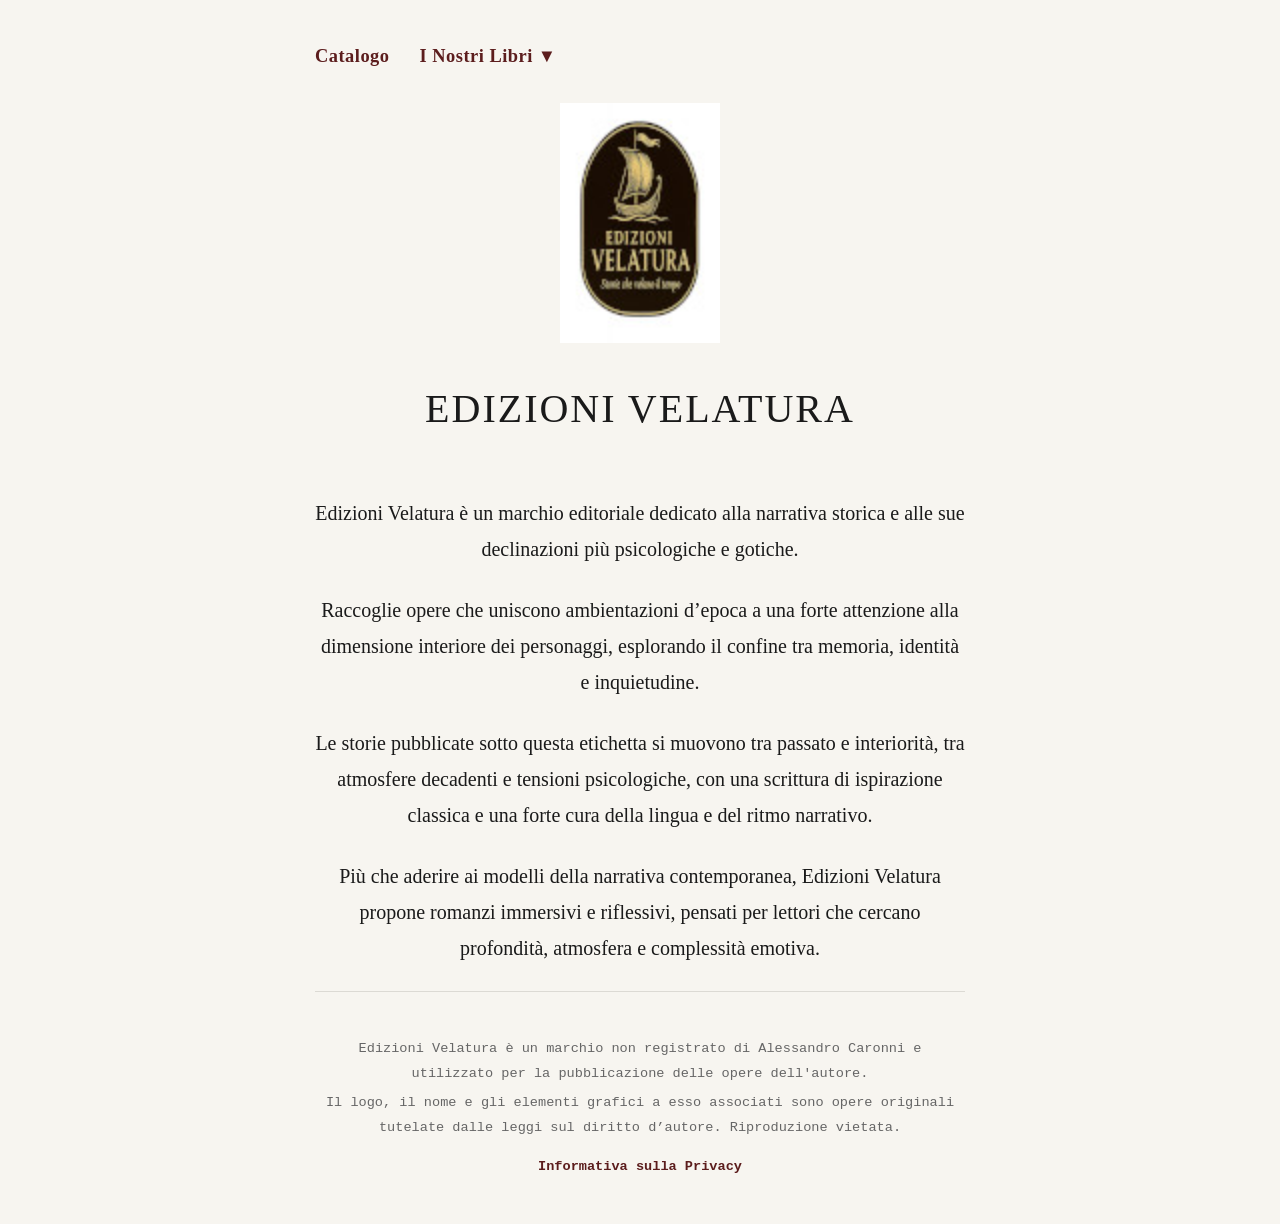
<file: index.html>
<!DOCTYPE html>
<html lang="it">
<head>
    <meta charset="UTF-8">
    <meta name="viewport" content="width=device-width, initial-scale=1.0">
    <title>Edizioni Velatura - Archivio Letterario</title>
    <!-- Questa riga collega il file HTML al file CSS separato -->
    <link rel="stylesheet" href="index.css">
</head>
<body>

    <div class="contenitore">

        <!-- Il tuo Logo/Sigillo -->
<!-- MENU DI NAVIGAZIONE IN ALTO REALE -->
        <nav class="menu-navigazione" style="display: flex; flex-direction: row; justify-content: flex-start; align-items: center; gap: 30px; margin-bottom: 30px; font-family: 'Garamond', serif; width: 100%;">
            
            <a href="catalogo/catalogo.html" style="text-decoration: none; color: #5c1d1d; font-weight: bold; font-size: 1.15em; letter-spacing: 0.5px; white-space: nowrap; display: inline-block;">Catalogo</a>
            
            <div class="menu-tendina" style="position: relative; display: inline-block; padding-bottom: 15px; margin-bottom: -15px;">
                <span class="pulsante-tendina" style="color: #5c1d1d; font-weight: bold; font-size: 1.15em; letter-spacing: 0.5px; white-space: nowrap; cursor: pointer; display: inline-block;">I Nostri Libri ▼</span>
                <div class="contenuto-tendina" style="top: 100%; margin-top: -5px;">
                    <a href="rosasilvia/rosasilvia.html">Rosasilvia</a>
                </div>
                <div class="contenuto-tendina">
                    <a href="ultimalettera/ultimalettera.html">L'ultima lettera</a>
                    <a href="scrisseilsilenzio/scrisseilsilenzio.html">L'uomo che scrisse il silenzio</a>
                    <a href="silenziodellaluce/silenziodellaluce.html">Nel silenzio della luce</a>
                    <a href="barbieredimilano/barbieredimilano.html">Il barbiere di Milano</a>
                    <a href="burgaria/burgaria.html">Burgaria</a>
                    <a href="rosasilvia/rosasilvia.html">Rosasilvia</a>
                    <a href="viaggiodellalcione/viaggiodellalcione.html">Il viaggio dell'Alcione</a>
                </div>
            </div>

        </nav>
        <img src="Logo grafico.jpg" alt="Logo Edizioni Velatura" class="logo-sito">
        
        <h1>Edizioni Velatura</h1>

        <main class="manifesto">
            <p>Edizioni Velatura è un marchio editoriale dedicato alla narrativa storica e alle sue declinazioni più psicologiche e gotiche.</p>
            
            <p>Raccoglie opere che uniscono ambientazioni d’epoca a una forte attenzione alla dimensione interiore dei personaggi, esplorando il confine tra memoria, identità e inquietudine.</p>
            
            <p>Le storie pubblicate sotto questa etichetta si muovono tra passato e interiorità, tra atmosfere decadenti e tensioni psicologiche, con una scrittura di ispirazione classica e una forte cura della lingua e del ritmo narrativo.</p>
            
            <p>Più che aderire ai modelli della narrativa contemporanea, Edizioni Velatura propone romanzi immersivi e riflessivi, pensati per lettori che cercano profondità, atmosfera e complessità emotiva.</p>
        </main>

        <footer>
            <p>Edizioni Velatura è un marchio non registrato di Alessandro Caronni e utilizzato per la pubblicazione delle opere dell'autore.</p>
            <p>Il logo, il nome e gli elementi grafici a esso associati sono opere originali tutelate dalle leggi sul diritto d’autore. Riproduzione vietata.</p>
            <p class="riga-privacy">
                <a href="privacy.html">Informativa sulla Privacy</a>
            </p>
        </footer>

    </div>

</body>
</html>
</file>
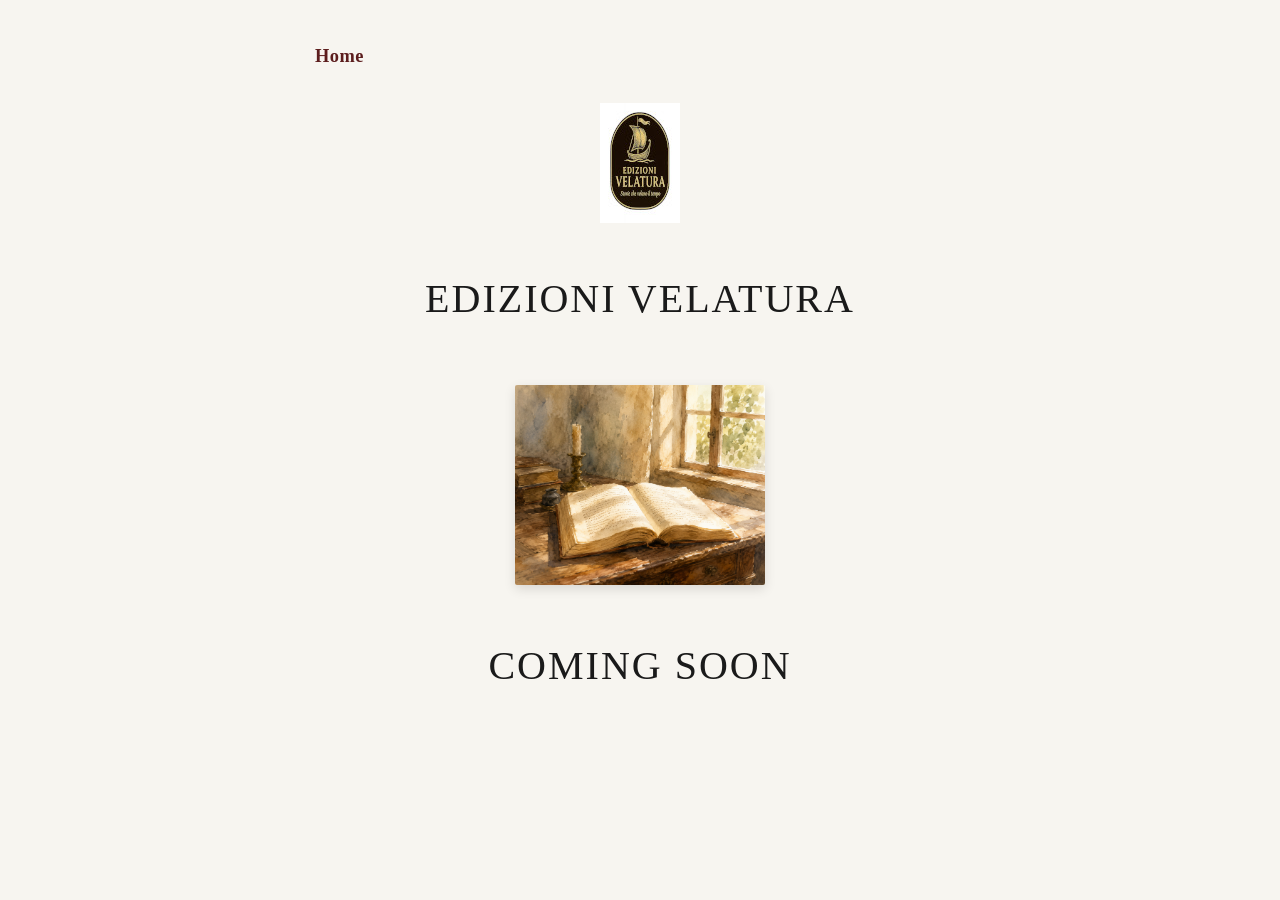
<file: comingsoon.html>
<!DOCTYPE html>
<html lang="it">
<head>
    <meta charset="UTF-8">
    <meta name="viewport" content="width=device-width, initial-scale=1.0">
    <title>Lavori in corso - Edizioni Velatura</title>
    <!-- Corretto: esce da catalogo e trova direttamente index.css -->
    <link rel="stylesheet" href="index.css">
</head>
<body>

    <div class="contenitore">

        <nav class="menu-navigazione" style="display: flex; flex-direction: row; justify-content: flex-start; align-items: center; gap: 30px; margin-bottom: 30px; font-family: 'Garamond', serif; width: 100%;">

            <!-- MENU DI NAVIGAZIONE -->
           <a href="index.html" style="text-decoration: none; color: #5c1d1d; font-weight: bold; font-size: 1.15em; letter-spacing: 0.5px; white-space: nowrap; display: inline-block;">Home</a>
        </nav>

        <!-- Corretto: esce da catalogo e trova direttamente il logo grafico -->
        <img src="Logo grafico.jpg" alt="Logo Edizioni Velatura" class="logo-sito-interno">
        <h1 class="titolo-interno">Edizioni Velatura</h1>


    <!-- CONTENUTO CENTRALE DELLA PAGINA -->
    <main class="sezione-coming-soon">
        <!-- Fotografia reale del libro aperto -->
        <img src="./catalogo/libroaperto1.png" alt="Libro Aperto" class="foto-libro-aperto">

        <!-- Riga con il Titolo del libro (si riempie da solo tramite l'URL) -->
        <div id="dynamic-title" class="titolo-libro-attesa"></div>

        <!-- Scritta più grande sotto -->
        <h2 class="testo-coming-soon">Coming Soon</h2>
    </main>

    <!-- SCRIPT PER L'AUTOMAZIONE DEL TITOLO -->
    <script>
        const urlParams = new URLSearchParams(window.location.search);
        const titoloLibro = urlParams.get('titolo');

        if (titoloLibro) {
            document.getElementById('dynamic-title').innerText = decodeURIComponent(titoloLibro);
        }
    </script>
</div>
</body>
</html>
</file>
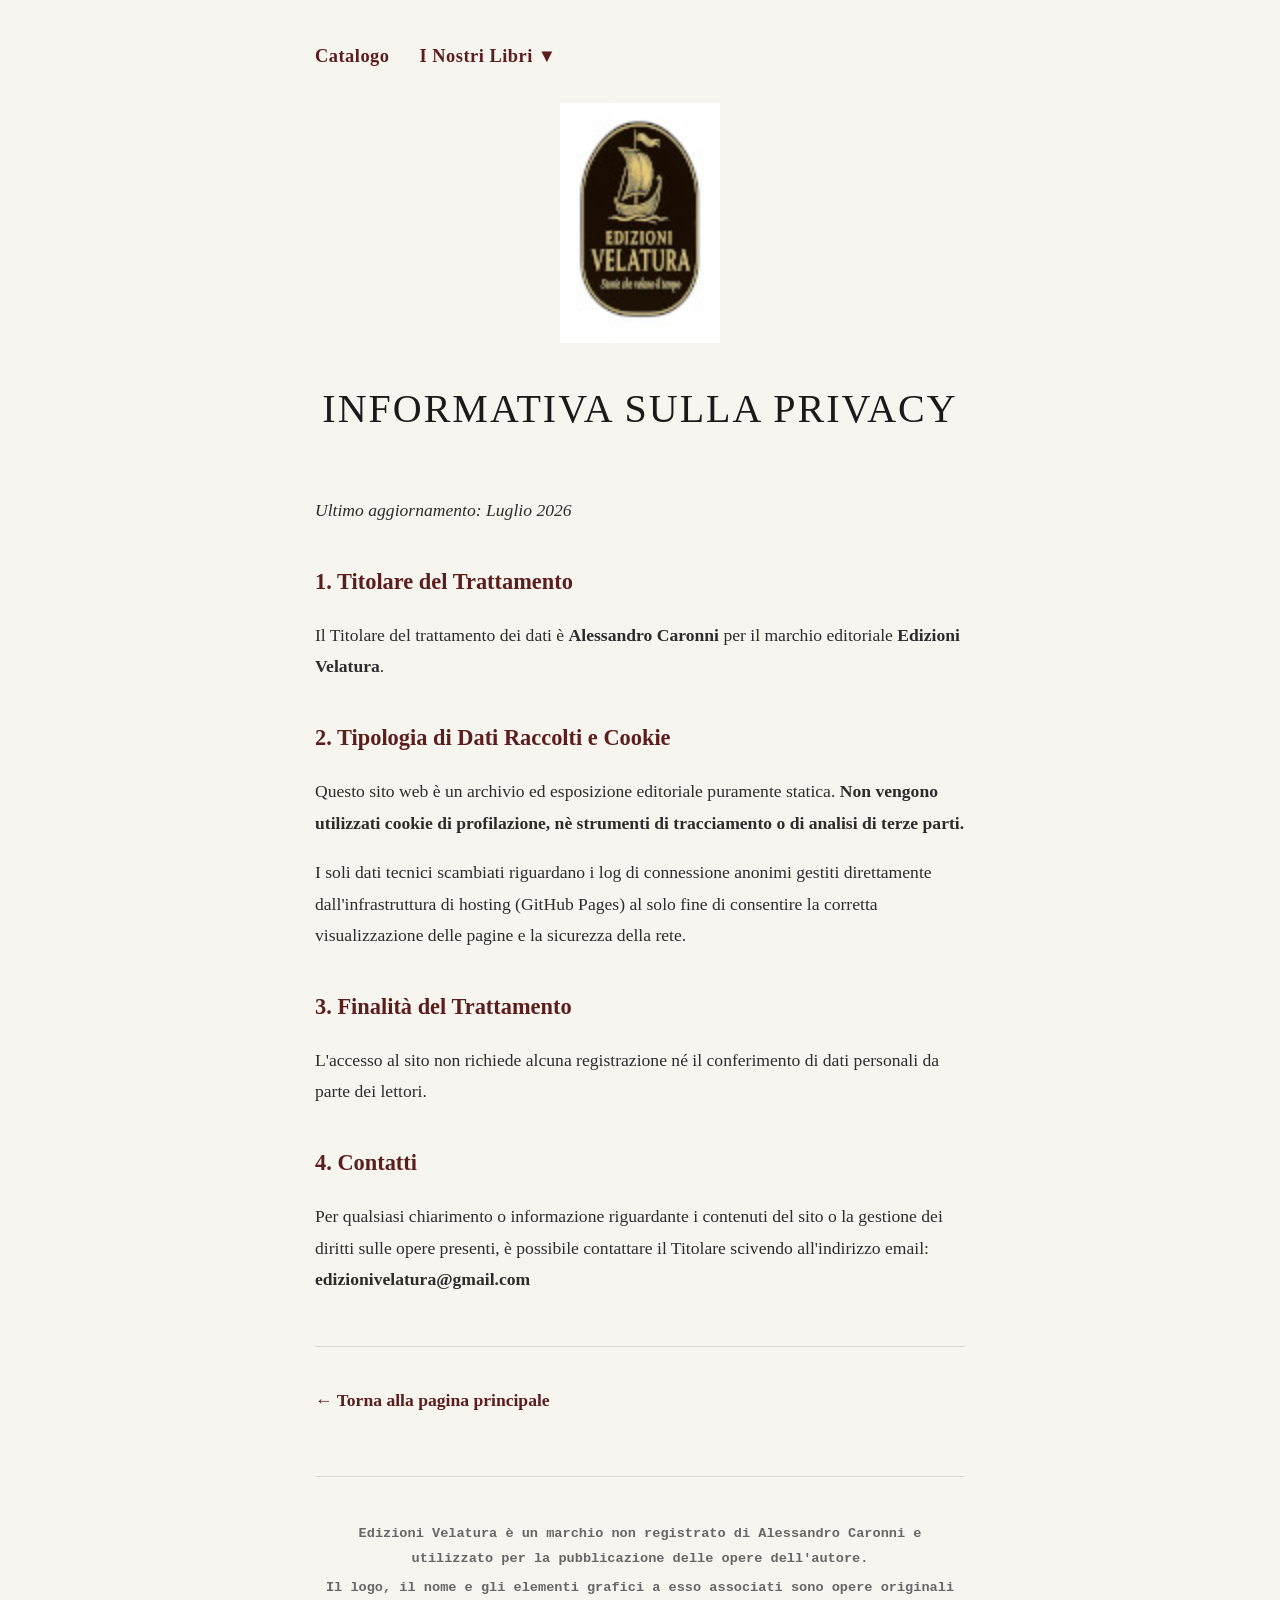
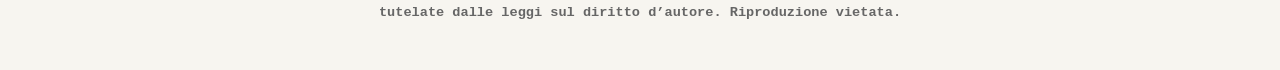
<file: privacy.html>
<!DOCTYPE html>
<html lang="it">
<head>
    <meta charset="UTF-8">
    <meta name="viewport" content="width=device-width, initial-scale=1.0">
    <title>Informativa sulla Privacy - Edizioni Velatura</title>
    <link rel="stylesheet" href="index.css">
</head>
<body>

    <div class="contenitore">

        <!-- MENU DI NAVIGAZIONE -->
        <nav class="menu-navigazione" style="display: flex; flex-direction: row; justify-content: flex-start; align-items: center; gap: 30px; margin-bottom: 30px; font-family: 'Garamond', serif; width: 100%;">
            
            <a href="catalogo/catalogo.html" style="text-decoration: none; color: #5c1d1d; font-weight: bold; font-size: 1.15em; letter-spacing: 0.5px; white-space: nowrap; display: inline-block;">Catalogo</a>
            
            <div class="menu-tendina" style="position: relative; display: inline-block; padding-bottom: 15px; margin-bottom: -15px;">
                <span class="pulsante-tendina" style="color: #5c1d1d; font-weight: bold; font-size: 1.15em; letter-spacing: 0.5px; white-space: nowrap; cursor: pointer; display: inline-block;">I Nostri Libri ▼</span>
                <div class="contenuto-tendina" style="top: 100%; margin-top: -5px;">
                    <a href="rosasilvia/rosasilvia.html">Rosasilvia</a>
                </div>
                <div class="contenuto-tendina">
                    <a href="ultimalettera/ultimalettera.html">L'ultima lettera</a>
                    <a href="scrisseilsilenzio/scrisseilsilenzio.html">L'uomo che scrisse il silenzio</a>
                    <a href="silenziodellaluce/silenziodellaluce.html">Nel silenzio della luce</a>
                    <a href="barbieredimilano/barbieredimilano.html">Il barbiere di Milano</a>
                    <a href="burgaria/burgaria.html">Burgaria</a>
                    <a href="rosasilvia/rosasilvia.html">Rosasilvia</a>
                    <a href="viaggiodellalcione/viaggiodellalcione.html">Il viaggio dell'Alcione</a>
                </div>
            </div>

        </nav>

        <!-- LOGO E TITOLO -->
        <img src="Logo grafico.jpg" alt="Logo Edizioni Velatura" class="logo-sito">
        
        <h1>Informativa sulla Privacy</h1>

        <!-- CONTENUTO PRIVACY POLICY -->
        <main class="contenuto-privacy">
            
            <p><em>Ultimo aggiornamento: Luglio 2026</em></p>

            <h2>1. Titolare del Trattamento</h2>
            <p>Il Titolare del trattamento dei dati è <strong>Alessandro Caronni</strong> per il marchio editoriale <strong>Edizioni Velatura</strong>.</p>

            <h2>2. Tipologia di Dati Raccolti e Cookie</h2>
            <p>Questo sito web è un archivio ed esposizione editoriale puramente statica. <strong>Non vengono utilizzati cookie di profilazione, nè strumenti di tracciamento o di analisi di terze parti.</strong></p>
            <p>I soli dati tecnici scambiati riguardano i log di connessione anonimi gestiti direttamente dall'infrastruttura di hosting (GitHub Pages) al solo fine di consentire la corretta visualizzazione delle pagine e la sicurezza della rete.</p>

            <h2>3. Finalità del Trattamento</h2>
            <p>L'accesso al sito non richiede alcuna registrazione né il conferimento di dati personali da parte dei lettori.</p>

            <h2>4. Contatti</h2>
            <p>Per qualsiasi chiarimento o informazione riguardante i contenuti del sito o la gestione dei diritti sulle opere presenti, è possibile contattare il Titolare scivendo all'indirizzo email: <strong>edizionivelatura@gmail.com</p>

            <div class="torna-home">
                <p><a href="index.html">← Torna alla pagina principale</a></p>
            </div>

        </main>

        <!-- FOOTER -->
        <footer>
            <p>Edizioni Velatura è un marchio non registrato di Alessandro Caronni e utilizzato per la pubblicazione delle opere dell'autore.</p>
            <p>Il logo, il nome e gli elementi grafici a esso associati sono opere originali tutelate dalle leggi sul diritto d’autore. Riproduzione vietata.</p>
        </footer>

    </div>

</body>
</html>
</file>
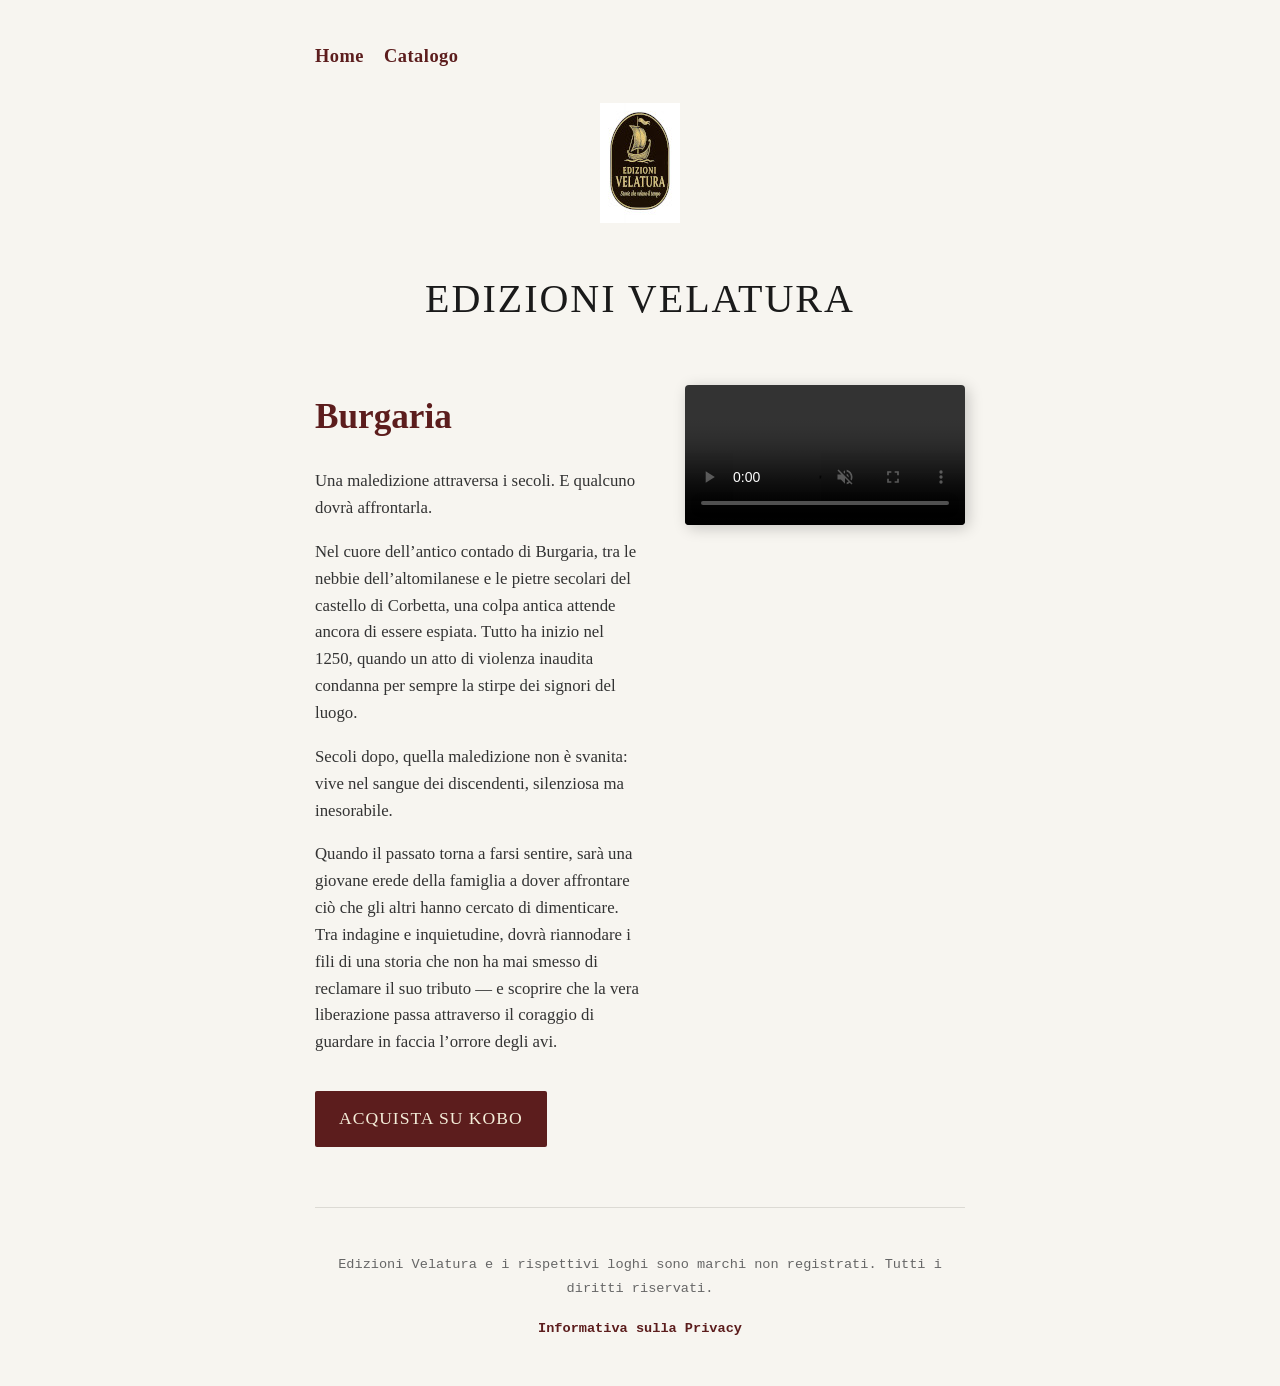
<file: burgaria/burgaria.html>
<!DOCTYPE html>
<html lang="it">
<head>
    <meta charset="UTF-8">
    <meta name="viewport" content="width=device-width, initial-scale=1.0">
    <title>Burgaria - Edizioni Velatura</title>
    <link rel="stylesheet" href="../index.css">
</head>
<body>

    <div class="contenitore">
         <!-- MENU DI NAVIGAZIONE -->
        <nav class="menu-navigazione">
            <a href="../index.html">Home</a>
            <a href="../catalogo/catalogo.html">Catalogo</a>
        </nav>
        
        <!-- Logo e Titolo -->
        <img src="../Logo grafico.jpg" alt="Logo Edizioni Velatura" class="logo-sito-interno">
        <h1 class="titolo-interno">Edizioni Velatura</h1>


        <!-- PAGINA DEL LIBRO (Forzata con stile in linea per evitare bug) -->
        <div class="pagina-singolo-libro" style="display: flex; gap: 40px; margin-top: 40px; margin-bottom: 60px; text-align: left; align-items: flex-start;">
            
            <!-- COLONNA SINISTRA: Trama -->
            <div class="colonna-testo-libro" style="flex: 1;">
                <h2 style="font-family: 'Garamond', serif; font-size: 2.2em; color: #5c1d1d; margin-top: 0; margin-bottom: 20px;">Burgaria</h2>

                <p class="sinossi-lunga" style="font-size: 1.05em; line-height: 1.6; color: #333; margin-bottom: 15px;">Una maledizione attraversa i secoli. E qualcuno dovrà affrontarla.</p>   
                
                <p class="sinossi-lunga" style="font-size: 1.05em; line-height: 1.6; color: #333; margin-bottom: 15px;">Nel cuore dell’antico contado di Burgaria, tra le nebbie dell’altomilanese e le pietre secolari del castello di Corbetta, una colpa antica attende ancora di essere espiata. Tutto ha inizio nel 1250, quando un atto di violenza inaudita condanna per sempre la stirpe dei signori del luogo. </p>         
               
                 <p class="sinossi-lunga" style="font-size: 1.05em; line-height: 1.6; color: #333; margin-bottom: 15px;">Secoli dopo, quella maledizione non è svanita: vive nel sangue dei discendenti, silenziosa ma inesorabile.</p> 
                 
                 <p class="sinossi-lunga" style="font-size: 1.05em; line-height: 1.6; color: #333; margin-bottom: 15px;">Quando il passato torna a farsi sentire, sarà una giovane erede della famiglia a dover affrontare ciò che gli altri hanno cercato di dimenticare. Tra indagine e inquietudine, dovrà riannodare i fili di una storia che non ha mai smesso di reclamare il suo tributo — e scoprire che la vera liberazione passa attraverso il coraggio di guardare in faccia l’orrore degli avi.</p> 

                <a href="https://www.kobo.com/it/it/search?query=Burgaria&fclanguages=it&ssid=9sYN5C_YgGmKpb735AUUy&sid=18f856d7-94e3-4d64-b2a3-97089c4af745
" class="bottone-kobo-pagina" style="display: inline-block; margin-top: 20px; padding: 12px 24px; background-color: #5c1d1d; color: #f4edd9 !important; text-decoration: none; font-family: 'Garamond', serif; font-size: 1.1em; text-transform: uppercase; letter-spacing: 1px; border-radius: 2px;">Acquista su Kobo</a>
            </div>

            <!-- COLONNA DESTRA: Il Video Verticale -->
            <div class="colonna-video" style="flex: 0 0 280px; width: 280px;">
                <video controls autoplay muted loop playsinline style="width: 100%; height: auto; display: block; box-shadow: 3px 3px 15px rgba(0,0,0,0.2); border-radius: 4px;">
                    <source src="burgaria.mp4" type="video/mp4">
                    <!-- Se il video ha problemi di formato, questo testo appare come controllo -->
                    Il tuo browser non supporta questo file video.
                </video>
            </div>

        </div>

        <footer>
            <p>Edizioni Velatura e i rispettivi loghi sono marchi non registrati. Tutti i diritti riservati.</p>
            <p class="riga-privacy">
                <a href="../privacy.html">Informativa sulla Privacy</a>
            </p>
        </footer>

    </div>

</body>
</html>
</file>
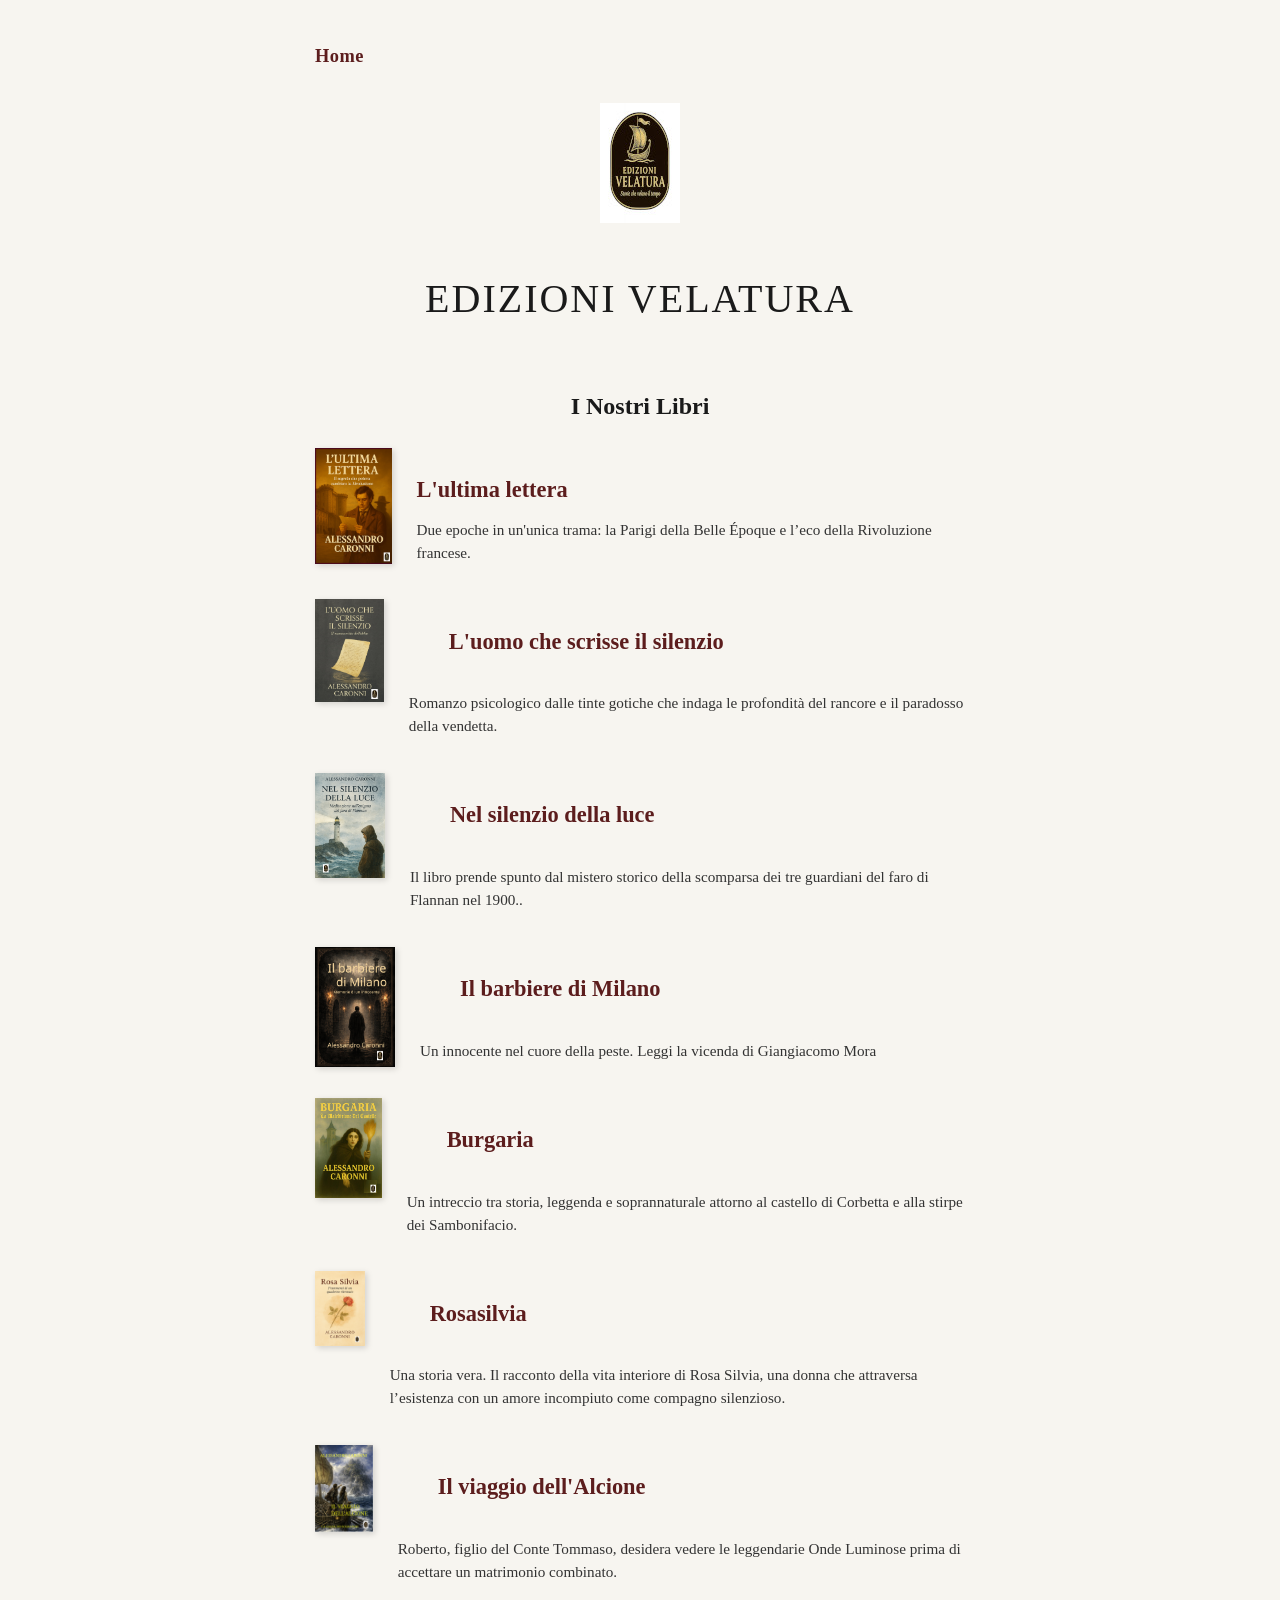
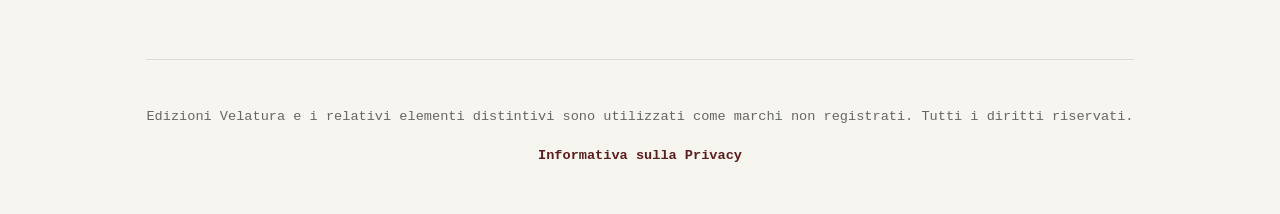
<file: catalogo/catalogo.html>
<!DOCTYPE html>
<html lang="it">
<head>
    <meta charset="UTF-8">
    <meta name="viewport" content="width=device-width, initial-scale=1.0">
    <title>Catalogo - Edizioni Velatura</title>
    <!-- Corretto: esce da catalogo e trova direttamente index.css -->
    <link rel="stylesheet" href="../index.css">
</head>
<body>

    <div class="contenitore">

               <!-- MENU DI NAVIGAZIONE -->
        <nav class="menu-navigazione">
        <!-- Corretto: esce da catalogo e trova index.html -->
            <a href="../index.html">Home</a>
        </nav>

        <!-- Corretto: esce da catalogo e trova direttamente il logo grafico -->
        <img src="../Logo grafico.jpg" alt="Logo Edizioni Velatura" class="logo-sito-interno">
        <h1 class="titolo-interno">Edizioni Velatura</h1>

         <div class="catalogo-struttura">
            <h2>I Nostri Libri</h2>
            
            <!-- GRIGLIA DEI LIBRI -->
            <div class="lista-catalogo">
                <div class="riga-libro">
                    <a href="../ultimalettera/ultimalettera.html" class="link-copertina">
                        <img src="ultimalettera.png" alt="L'ultima lettera" class="copertina-lista">
                    </a>
                   
                    <div class="info-lista-libro">
                        <h3><ul></ul>L'ultima lettera</h3>
                        <p class="estratto-libro">Due epoche in un'unica trama: la Parigi della Belle Époque e l’eco della Rivoluzione francese.</p>
                    </div>
                </div>

                <div class="riga-libro">
                    <a href="../scrisseilsilenzio/scrisseilsilenzio.html" class="link-copertina">
                        <img src="scrisseilsilenzio.png" alt="L'uomo che scrisse il silenzio" class="copertina-lista">
                    </a>
                    
                    <div class="info-lista-libro">
                        <h3><ul>L'uomo che scrisse il silenzio</ul></h3>
                        <p class="estratto-libro">Romanzo psicologico dalle tinte gotiche che indaga le profondità del rancore e il paradosso della vendetta.</p>
                    </div>
                </div>
    
                <div class="riga-libro">
                    <a href="../silenziodellaluce/silenziodellaluce.html" class="link-copertina">
                        <img src="silenziodellaluce.png" alt="Nel silenzio della luce" class="copertina-lista">
                    </a>
                    
                    <div class="info-lista-libro">
                        <h3><ul>Nel silenzio della luce</ul></h3>
                        <p class="estratto-libro">Il libro prende spunto dal mistero storico della scomparsa dei tre guardiani del faro di Flannan nel 1900..</p>
                    </div>
                </div>
 
                <div class="riga-libro">
                    <a href="../barbieredimilano/barbieredimilano.html" class="link-copertina">
                        <img src="barbieredimilano.jpg" alt="Il barbiere di Milano" class="copertina-lista">
                    </a>
                    
                    <div class="info-lista-libro">
                        <h3><ul>Il barbiere di Milano</ul></h3>
                        <p class="estratto-libro">Un innocente nel cuore della peste. Leggi la vicenda di Giangiacomo Mora </p>
                    </div>
                </div>

                <div class="riga-libro">
                    <a href="../burgaria/burgaria.html" class="link-copertina">
                        <img src="burgaria.jpg" alt="Burgaria" class="copertina-lista">
                    </a>
                    
                    <div class="info-lista-libro">
                        <h3><ul>Burgaria</ul></h3>
                        <p class="estratto-libro">Un intreccio tra storia, leggenda e soprannaturale attorno al castello di Corbetta e alla stirpe dei Sambonifacio.</p>
                    </div>
                </div>
     
                <div class="riga-libro">
                                       
                    <a href="../rosasilvia/rosasilvia.html" class="link-copertina">
                        <img src="rosasilvia.png" alt="Rosasilvia" class="copertina-lista">
                    </a>
                    
                    <div class="info-lista-libro">
                        <h3><ul>Rosasilvia</ul></h3>
                        <p class="estratto-libro">Una storia vera. Il racconto della vita interiore di Rosa Silvia, una donna che attraversa l’esistenza con un amore incompiuto come compagno silenzioso.</p>
                    </div>
                </div>
                
                <div class="riga-libro">
                                       
                    <a href="../viaggiodellalcione/viaggiodellalcione.html" class="link-copertina">
                        <img src="viaggiodellalcione.png" alt="Il viaggio dell'Alcione" class="copertina-lista">
                    </a>
                    
                    <div class="info-lista-libro">
                        <h3><ul>Il viaggio dell'Alcione</ul></h3>
                        <p class="estratto-libro">Roberto, figlio del Conte Tommaso, desidera vedere le leggendarie Onde Luminose prima di accettare un matrimonio combinato.</p>
                    </div>
                </div>

            </div>
        </div>
    </div>

        <footer>
            <p>Edizioni Velatura e i relativi elementi distintivi sono utilizzati come marchi non registrati. Tutti i diritti riservati.</p>
            <p class="riga-privacy">
                <a href="../privacy.html">Informativa sulla Privacy</a>
            </p>
        </footer>

    </div>

</body>
</html>
</file>
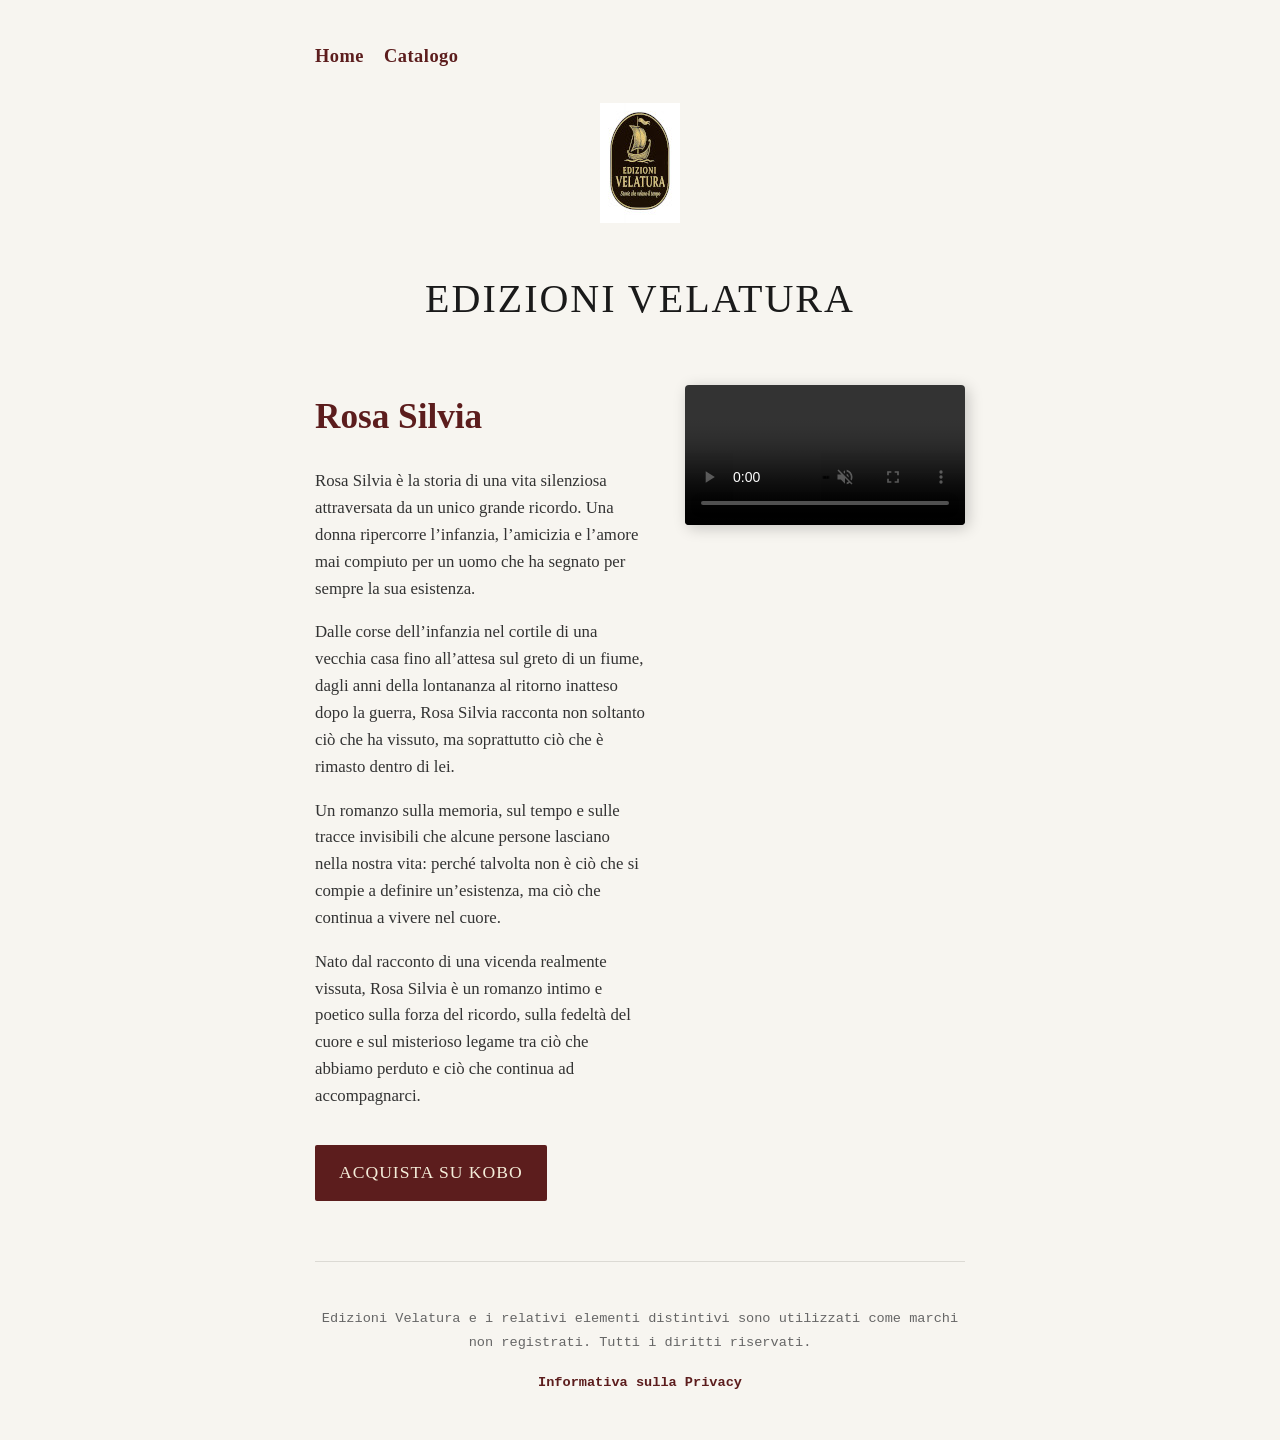
<file: rosasilvia/rosasilvia.html>
<!DOCTYPE html>
<html lang="it">
<head>
    <meta charset="UTF-8">
    <meta name="viewport" content="width=device-width, initial-scale=1.0">
    <title>Rosasilvia - Edizioni Velatura</title>
    <link rel="stylesheet" href="../index.css">
</head>
<body>

    <div class="contenitore">

        <!-- MENU DI NAVIGAZIONE -->
        <nav class="menu-navigazione">
            <a href="../index.html">Home</a>
            <a href="../catalogo/catalogo.html">Catalogo</a>
        </nav>
        
        <!-- Logo e Titolo -->
        <img src="../Logo grafico.jpg" alt="Logo Edizioni Velatura" class="logo-sito-interno">
        <h1 class="titolo-interno">Edizioni Velatura</h1>

        <!-- PAGINA DEL LIBRO (Forzata con stile in linea per evitare bug) -->
        <div class="pagina-singolo-libro" style="display: flex; gap: 40px; margin-top: 40px; margin-bottom: 60px; text-align: left; align-items: flex-start;">
            
            <!-- COLONNA SINISTRA: Trama -->
            <div class="colonna-testo-libro" style="flex: 1;">
                <h2 style="font-family: 'Garamond', serif; font-size: 2.2em; color: #5c1d1d; margin-top: 0; margin-bottom: 20px;">Rosa Silvia</h2>
                
                <p class="sinossi-lunga" style="font-size: 1.05em; line-height: 1.6; color: #333; margin-bottom: 15px;">Rosa Silvia è la storia di una vita silenziosa attraversata da un unico grande ricordo. Una donna ripercorre l’infanzia, l’amicizia e l’amore mai compiuto per un uomo che ha segnato per sempre la sua esistenza.</p>         
                               
                <p class="sinossi-lunga" style="font-size: 1.05em; line-height: 1.6; color: #333; margin-bottom: 15px;">Dalle corse dell’infanzia nel cortile di una vecchia casa fino all’attesa sul greto di un fiume, dagli anni della lontananza al ritorno inatteso dopo la guerra, Rosa Silvia racconta non soltanto ciò che ha vissuto, ma soprattutto ciò che è rimasto dentro di lei.</p>
                
                <p class="sinossi-lunga" style="font-size: 1.05em; line-height: 1.6; color: #333; margin-bottom: 15px;">Un romanzo sulla memoria, sul tempo e sulle tracce invisibili che alcune persone lasciano nella nostra vita: perché talvolta non è ciò che si compie a definire un’esistenza, ma ciò che continua a vivere nel cuore.</p>

                <p class="sinossi-lunga" style="font-size: 1.05em; line-height: 1.6; color: #333; margin-bottom: 15px;">Nato dal racconto di una vicenda realmente vissuta, Rosa Silvia è un romanzo intimo e poetico sulla forza del ricordo, sulla fedeltà del cuore e sul misterioso legame tra ciò che abbiamo perduto e ciò che continua ad accompagnarci.</p>


                <a href="https://www.kobo.com/it/it/search?query=Rosa+Silvia&fclanguages=it&ssid=kyJSNshN3_m5F339QNBET&sid=a826b161-2eab-4662-9e6f-f7612212d055
" class="bottone-kobo-pagina" style="display: inline-block; margin-top: 20px; padding: 12px 24px; background-color: #5c1d1d; color: #f4edd9 !important; text-decoration: none; font-family: 'Garamond', serif; font-size: 1.1em; text-transform: uppercase; letter-spacing: 1px; border-radius: 2px;">Acquista su Kobo</a>
            </div>

            <!-- COLONNA DESTRA: Il Video Verticale -->
            <div class="colonna-video" style="flex: 0 0 280px; width: 280px;">
                <video controls autoplay muted loop playsinline style="width: 100%; height: auto; display: block; box-shadow: 3px 3px 15px rgba(0,0,0,0.2); border-radius: 4px;">
                    <source src="RosaSilvia.mp4" type="video/mp4">
                    <!-- Se il video ha problemi di formato, questo testo appare come controllo -->
                    Il tuo browser non supporta questo file video.
                </video>
            </div>

        </div>

        <footer>
            <p>Edizioni Velatura e i relativi elementi distintivi sono utilizzati come marchi non registrati. Tutti i diritti riservati.</p>
            <p class="riga-privacy">
                <a href="../privacy.html">Informativa sulla Privacy</a>
            </p>
        </footer>

    </div>

</body>
</html>
</file>
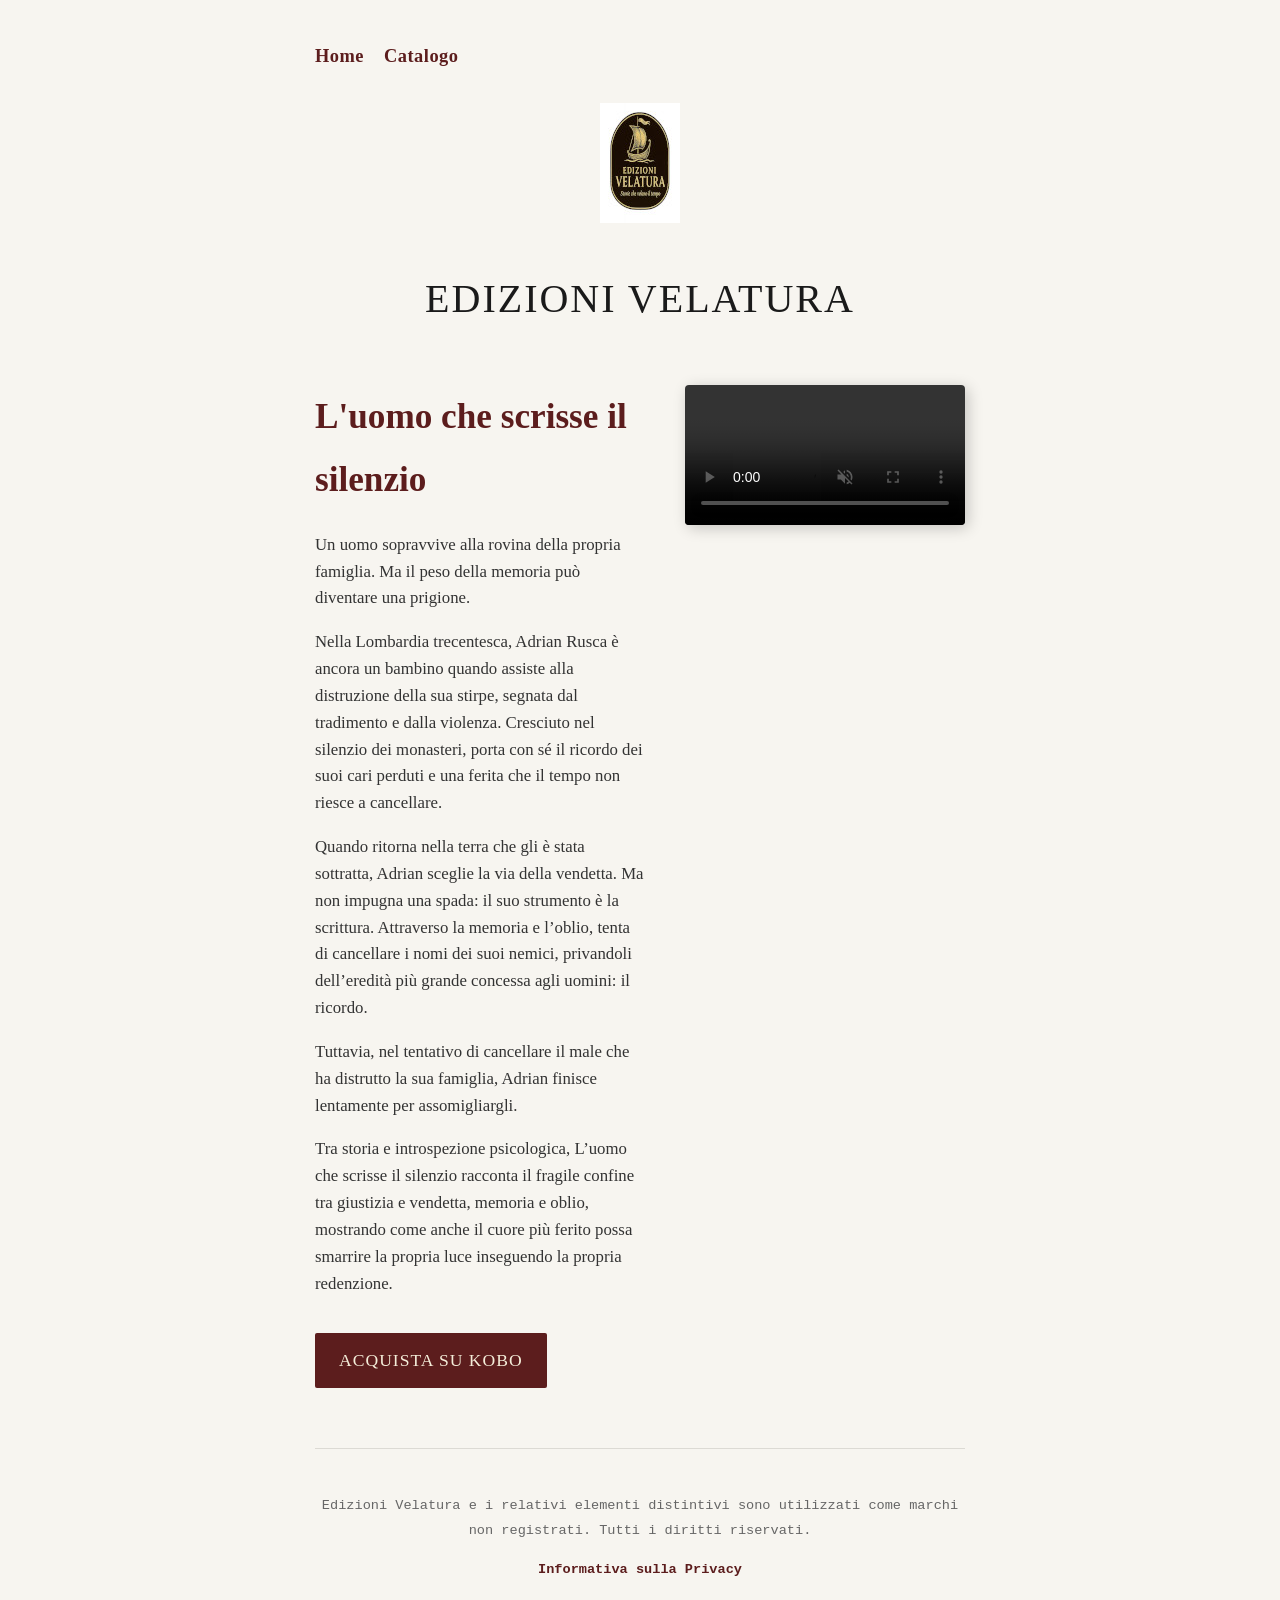
<file: scrisseilsilenzio/scrisseilsilenzio.html>
<!DOCTYPE html>
<html lang="it">
<head>
    <meta charset="UTF-8">
    <meta name="viewport" content="width=device-width, initial-scale=1.0">
    <title>L'uomo che scrisse il silenzio - Edizioni Velatura</title>
    <link rel="stylesheet" href="../index.css">
</head>
<body>

    <div class="contenitore">
         <!-- MENU DI NAVIGAZIONE -->
        <nav class="menu-navigazione">
            <a href="../index.html">Home</a>
            <a href="../catalogo/catalogo.html">Catalogo</a>
        </nav>
        
        <!-- Logo e Titolo -->
        <img src="../Logo grafico.jpg" alt="Logo Edizioni Velatura" class="logo-sito-interno">
        <h1 class="titolo-interno">Edizioni Velatura</h1>


        <!-- PAGINA DEL LIBRO (Forzata con stile in linea per evitare bug) -->
        <div class="pagina-singolo-libro" style="display: flex; gap: 40px; margin-top: 40px; margin-bottom: 60px; text-align: left; align-items: flex-start;">
            
            <!-- COLONNA SINISTRA: Trama -->
            <div class="colonna-testo-libro" style="flex: 1;">
                <h2 style="font-family: 'Garamond', serif; font-size: 2.2em; color: #5c1d1d; margin-top: 0; margin-bottom: 20px;">L'uomo che scrisse il silenzio</h2>

                <p class="sinossi-lunga" style="font-size: 1.05em; line-height: 1.6; color: #333; margin-bottom: 15px;">Un uomo sopravvive alla rovina della propria famiglia. Ma il peso della memoria può diventare una prigione.</p>   
                
                <p class="sinossi-lunga" style="font-size: 1.05em; line-height: 1.6; color: #333; margin-bottom: 15px;">Nella Lombardia trecentesca, Adrian Rusca è ancora un bambino quando assiste alla distruzione della sua stirpe, segnata dal tradimento e dalla violenza. Cresciuto nel silenzio dei monasteri, porta con sé il ricordo dei suoi cari perduti e una ferita che il tempo non riesce a cancellare.</p>  
                
                <p class="sinossi-lunga" style="font-size: 1.05em; line-height: 1.6; color: #333; margin-bottom: 15px;">Quando ritorna nella terra che gli è stata sottratta, Adrian sceglie la via della vendetta. Ma non impugna una spada: il suo strumento è la scrittura. Attraverso la memoria e l’oblio, tenta di cancellare i nomi dei suoi nemici, privandoli dell’eredità più grande concessa agli uomini: il ricordo.</p> 
                
                <p class="sinossi-lunga" style="font-size: 1.05em; line-height: 1.6; color: #333; margin-bottom: 15px;">Tuttavia, nel tentativo di cancellare il male che ha distrutto la sua famiglia, Adrian finisce lentamente per assomigliargli.</p>
                
                 <p class="sinossi-lunga" style="font-size: 1.05em; line-height: 1.6; color: #333; margin-bottom: 15px;">Tra storia e introspezione psicologica, L’uomo che scrisse il silenzio racconta il fragile confine tra giustizia e vendetta, memoria e oblio, mostrando come anche il cuore più ferito possa smarrire la propria luce inseguendo la propria redenzione.</p>  
               
                <a href="https://www.kobo.com/it/it/search?query=L%27uomo+che+scrisse+il+silenzio&fclanguages=it&ssId=L27L6yXPd4poRL2mH8vX1&sId=e62cafdd-08cf-4493-81a8-d55db07eaa6b
" class="bottone-kobo-pagina" style="display: inline-block; margin-top: 20px; padding: 12px 24px; background-color: #5c1d1d; color: #f4edd9 !important; text-decoration: none; font-family: 'Garamond', serif; font-size: 1.1em; text-transform: uppercase; letter-spacing: 1px; border-radius: 2px;">Acquista su Kobo</a>
            </div>

            <!-- COLONNA DESTRA: Il Video Verticale -->
            <div class="colonna-video" style="flex: 0 0 280px; width: 280px;">
                <video controls autoplay muted loop playsinline style="width: 100%; height: auto; display: block; box-shadow: 3px 3px 15px rgba(0,0,0,0.2); border-radius: 4px;">
                    <source src="scrisseilsilenzio.mp4" type="video/mp4">
                    <!-- Se il video ha problemi di formato, questo testo appare come controllo -->
                    Il tuo browser non supporta questo file video.
                </video>
            </div>

        </div>

        <footer>
            <p>Edizioni Velatura e i relativi elementi distintivi sono utilizzati come marchi non registrati. Tutti i diritti riservati.</p>
            <p class="riga-privacy">
                <a href="../privacy.html">Informativa sulla Privacy</a>
            </p>
        </footer>

    </div>

</body>
</html>
</file>
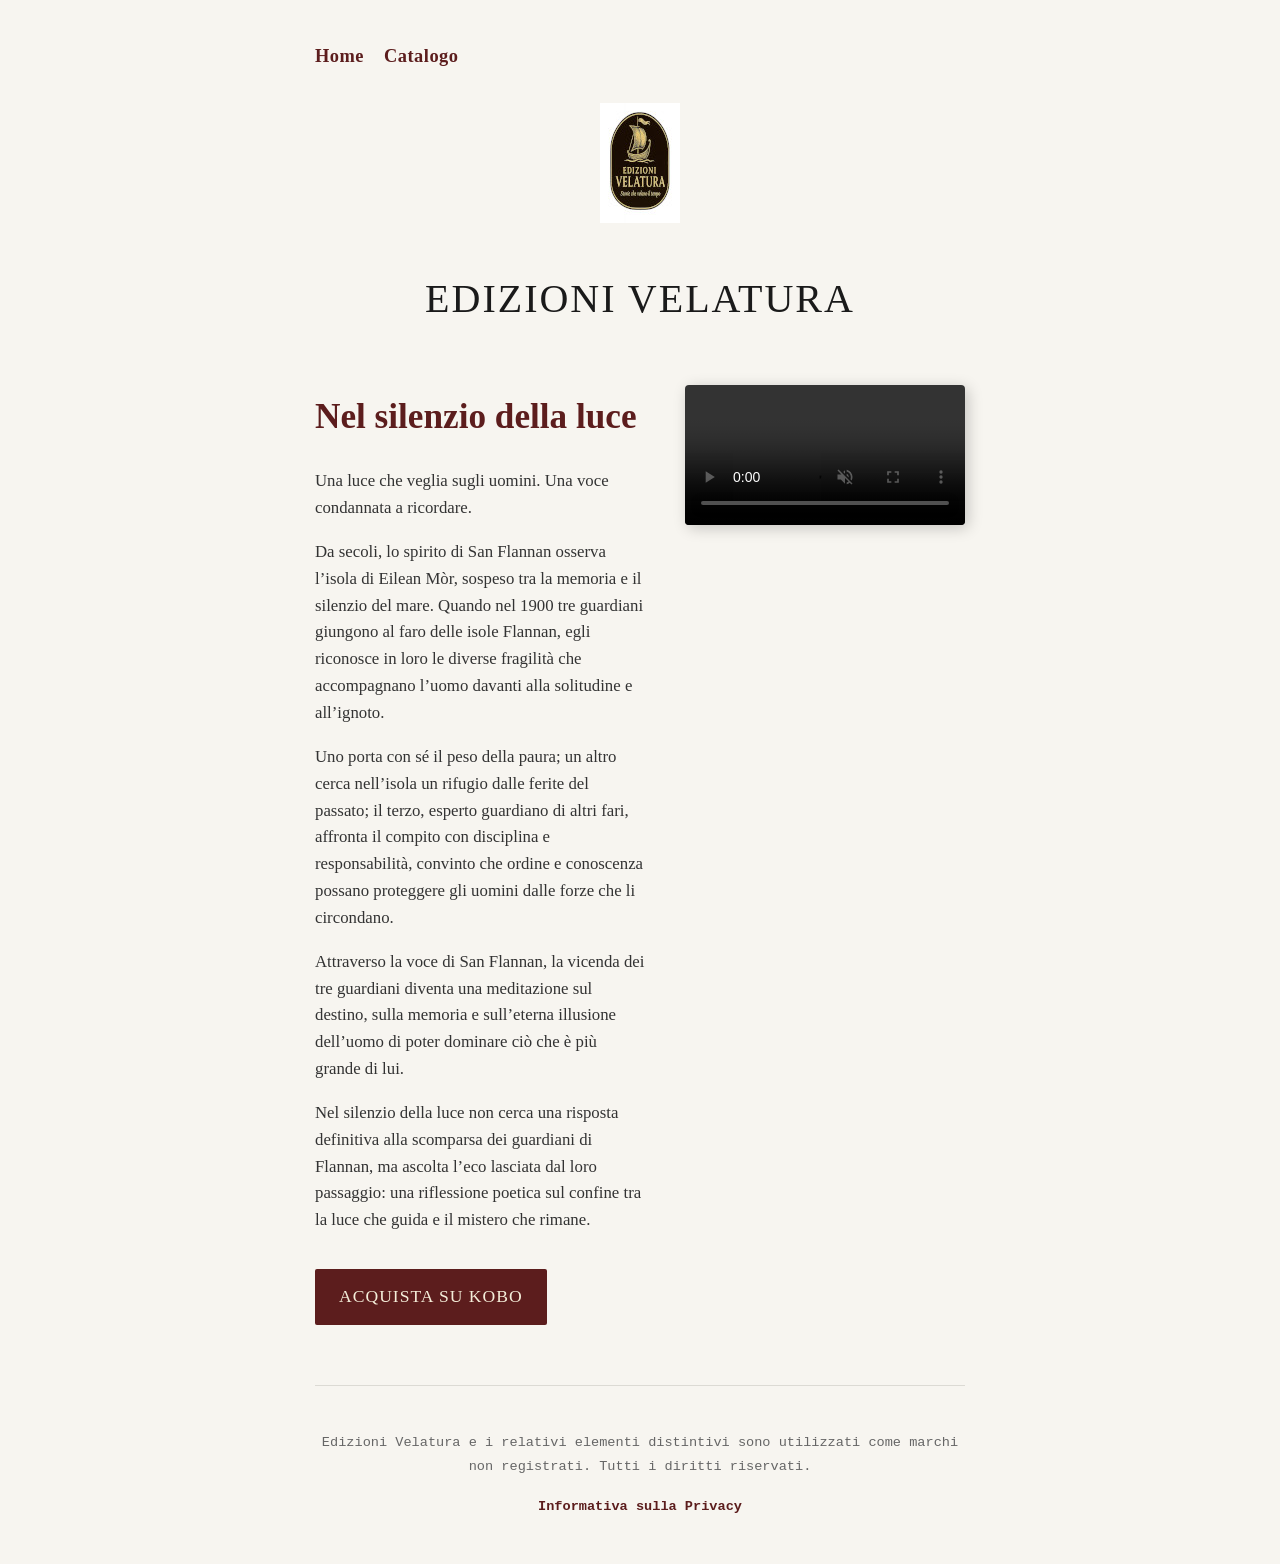
<file: silenziodellaluce/silenziodellaluce.html>
<!DOCTYPE html>
<html lang="it">
<head>
    <meta charset="UTF-8">
    <meta name="viewport" content="width=device-width, initial-scale=1.0">
    <title>Nel silenzio della luce - Edizioni Velatura</title>
    <link rel="stylesheet" href="../index.css">
</head>
<body>

    <div class="contenitore">
         <!-- MENU DI NAVIGAZIONE -->
        <nav class="menu-navigazione">
            <a href="../index.html">Home</a>
            <a href="../catalogo/catalogo.html">Catalogo</a>
        </nav>
        
        <!-- Logo e Titolo -->
        <img src="../Logo grafico.jpg" alt="Logo Edizioni Velatura" class="logo-sito-interno">
        
        <h1 class="titolo-interno">Edizioni Velatura</h1>


        <!-- PAGINA DEL LIBRO (Forzata con stile in linea per evitare bug) -->
        <div class="pagina-singolo-libro" style="display: flex; gap: 40px; margin-top: 40px; margin-bottom: 60px; text-align: left; align-items: flex-start;">
            
            <!-- COLONNA SINISTRA: Trama -->
            <div class="colonna-testo-libro" style="flex: 1;">
                <h2 style="font-family: 'Garamond', serif; font-size: 2.2em; color: #5c1d1d; margin-top: 0; margin-bottom: 20px;">Nel silenzio della luce</h2>

                <p class="sinossi-lunga" style="font-size: 1.05em; line-height: 1.6; color: #333; margin-bottom: 15px;">Una luce che veglia sugli uomini. Una voce condannata a ricordare.</p>   
                
                <p class="sinossi-lunga" style="font-size: 1.05em; line-height: 1.6; color: #333; margin-bottom: 15px;">Da secoli, lo spirito di San Flannan osserva l’isola di Eilean Mòr, sospeso tra la memoria e il silenzio del mare. Quando nel 1900 tre guardiani giungono al faro delle isole Flannan, egli riconosce in loro le diverse fragilità che accompagnano l’uomo davanti alla solitudine e all’ignoto.</p>   
                
                <p class="sinossi-lunga" style="font-size: 1.05em; line-height: 1.6; color: #333; margin-bottom: 15px;">Uno porta con sé il peso della paura; un altro cerca nell’isola un rifugio dalle ferite del passato; il terzo, esperto guardiano di altri fari, affronta il compito con disciplina e responsabilità, convinto che ordine e conoscenza possano proteggere gli uomini dalle forze che li circondano.</p>  

                <p class="sinossi-lunga" style="font-size: 1.05em; line-height: 1.6; color: #333; margin-bottom: 15px;">Attraverso la voce di San Flannan, la vicenda dei tre guardiani diventa una meditazione sul destino, sulla memoria e sull’eterna illusione dell’uomo di poter dominare ciò che è più grande di lui.</p> 
                
                <p class="sinossi-lunga" style="font-size: 1.05em; line-height: 1.6; color: #333; margin-bottom: 15px;">Nel silenzio della luce non cerca una risposta definitiva alla scomparsa dei guardiani di Flannan, ma ascolta l’eco lasciata dal loro passaggio: una riflessione poetica sul confine tra la luce che guida e il mistero che rimane.</p> 
               
                <a href="https://www.kobo.com/it/it/search?query=Nel+silenzio+della+luce&fclanguages=it&ssid=quzDM2XMjY-SsfNCaDZFs&sid=d385f0bc-ee48-4cc7-853e-245ffaca6ff2
" class="bottone-kobo-pagina" style="display: inline-block; margin-top: 20px; padding: 12px 24px; background-color: #5c1d1d; color: #f4edd9 !important; text-decoration: none; font-family: 'Garamond', serif; font-size: 1.1em; text-transform: uppercase; letter-spacing: 1px; border-radius: 2px;">Acquista su Kobo</a>
            </div>

            <!-- COLONNA DESTRA: Il Video Verticale -->
            <div class="colonna-video" style="flex: 0 0 280px; width: 280px;">
                <video controls autoplay muted loop playsinline style="width: 100%; height: auto; display: block; box-shadow: 3px 3px 15px rgba(0,0,0,0.2); border-radius: 4px;">
                    <source src="silenziodellaluce.mp4" type="video/mp4">
                    <!-- Se il video ha problemi di formato, questo testo appare come controllo -->
                    Il tuo browser non supporta questo file video.
                </video>
            </div>

        </div>

        <footer>
            <p>Edizioni Velatura e i relativi elementi distintivi sono utilizzati come marchi non registrati. Tutti i diritti riservati.</p>
            <p class="riga-privacy">
                <a href="../privacy.html">Informativa sulla Privacy</a>
            </p>
        </footer>

    </div>

</body>
</html>
</file>
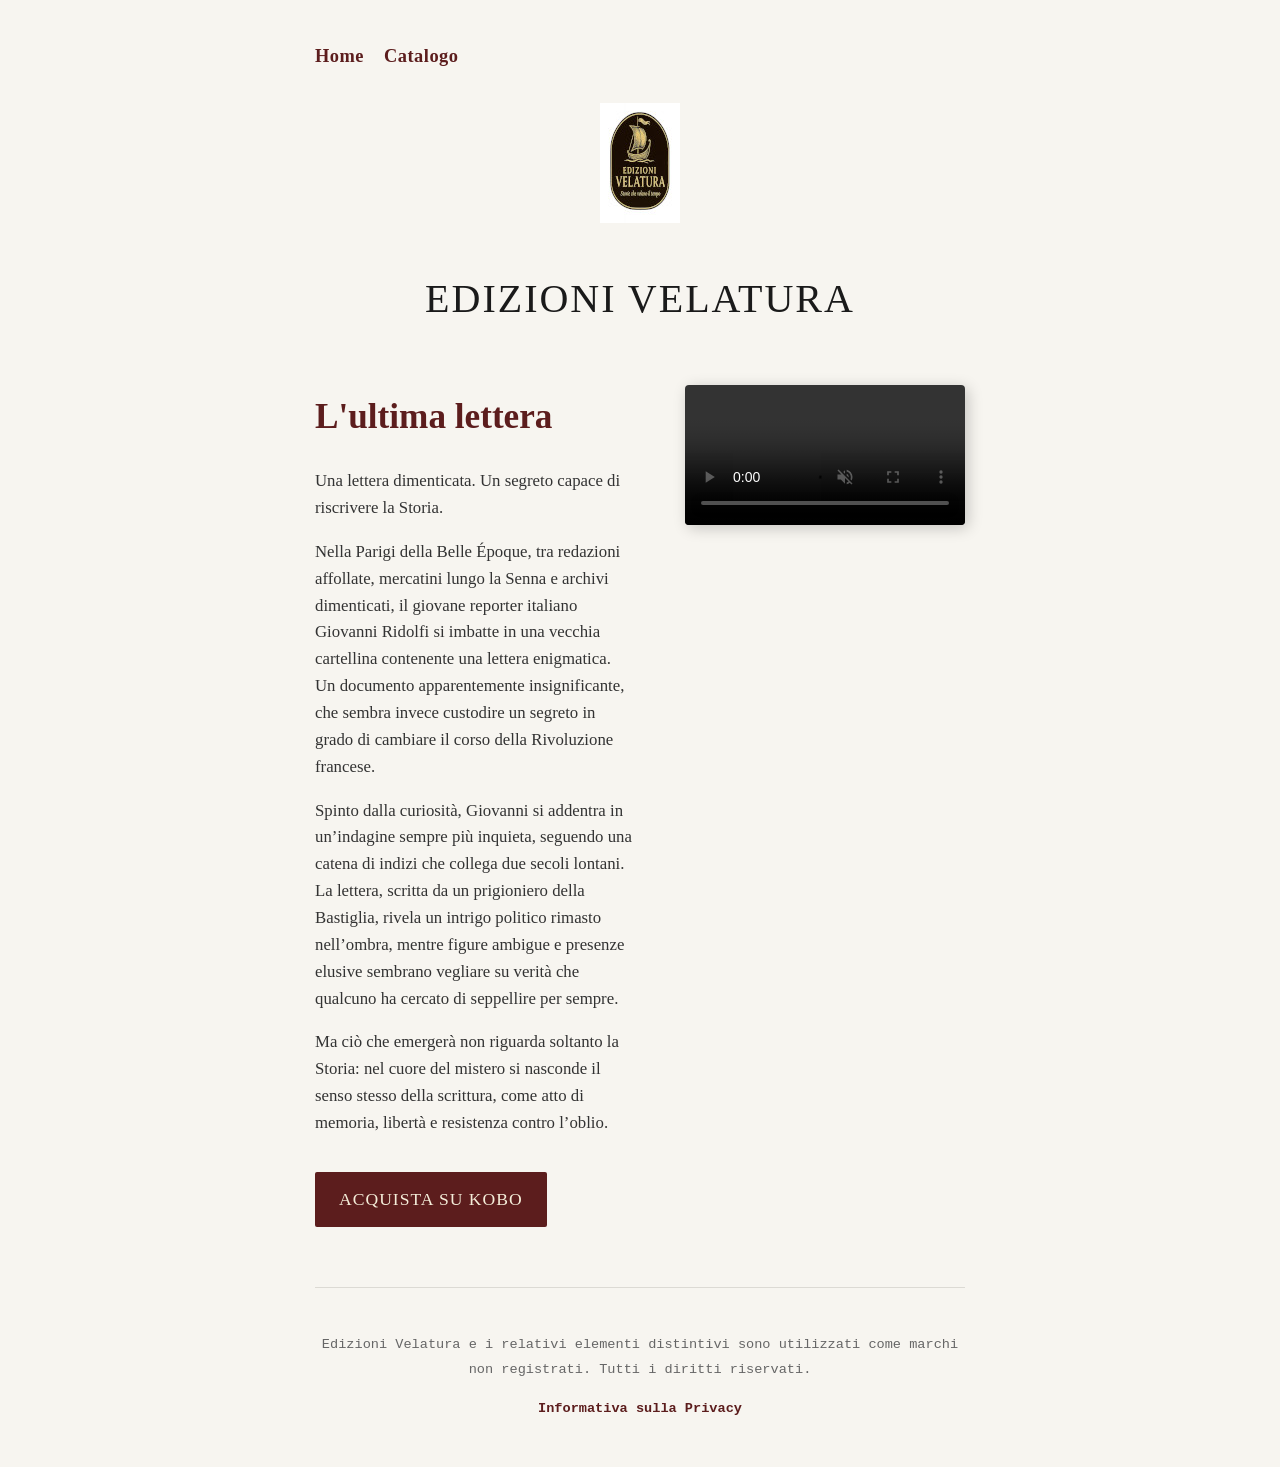
<file: ultimalettera/ultimalettera.html>
<!DOCTYPE html>
<html lang="it">
<head>
    <meta charset="UTF-8">
    <meta name="viewport" content="width=device-width, initial-scale=1.0">
    <title>L'ultima lettera - Edizioni Velatura</title>
    <link rel="stylesheet" href="../index.css?v=3">
</head>
<body>

    <div class="contenitore">
         <!-- MENU DI NAVIGAZIONE -->
        <nav class="menu-navigazione">
            <a href="../index.html">Home</a>
            <a href="../catalogo/catalogo.html">Catalogo</a>
        </nav>
        
        <!-- Logo e Titolo -->
        <img src="../Logo grafico.jpg" alt="Logo Edizioni Velatura" class="logo-sito-interno">
        <h1 class="titolo-interno">Edizioni Velatura</h1>


        <!-- PAGINA DEL LIBRO (Forzata con stile in linea per evitare bug) -->
        <div class="pagina-singolo-libro">
            
            <!-- COLONNA SINISTRA: Trama -->
            <div class="colonna-testo-libro" style="flex: 1;">
                <h2 style="font-family: 'Garamond', serif; font-size: 2.2em; color: #5c1d1d; margin-top: 0; margin-bottom: 20px;">L'ultima lettera</h2>

                <p class="sinossi-lunga" style="font-size: 1.05em; line-height: 1.6; color: #333; margin-bottom: 15px;">Una lettera dimenticata. Un segreto capace di riscrivere la Storia. </p>   
                
                <p class="sinossi-lunga" style="font-size: 1.05em; line-height: 1.6; color: #333; margin-bottom: 15px;">Nella Parigi della Belle Époque, tra redazioni affollate, mercatini lungo la Senna e archivi dimenticati, il giovane reporter italiano Giovanni Ridolfi si imbatte in una vecchia cartellina contenente una lettera enigmatica. Un documento apparentemente insignificante, che sembra invece custodire un segreto in grado di cambiare il corso della Rivoluzione francese.</p>         
               
                 <p class="sinossi-lunga" style="font-size: 1.05em; line-height: 1.6; color: #333; margin-bottom: 15px;">Spinto dalla curiosità, Giovanni si addentra in un’indagine sempre più inquieta, seguendo una catena di indizi che collega due secoli lontani. La lettera, scritta da un prigioniero della Bastiglia, rivela un intrigo politico rimasto nell’ombra, mentre figure ambigue e presenze elusive sembrano vegliare su verità che qualcuno ha cercato di seppellire per sempre.</p> 
                 
                 <p class="sinossi-lunga" style="font-size: 1.05em; line-height: 1.6; color: #333; margin-bottom: 15px;">Ma ciò che emergerà non riguarda soltanto la Storia: nel cuore del mistero si nasconde il senso stesso della scrittura, come atto di memoria, libertà e resistenza contro l’oblio.</p>

                <a href="https://www.kobo.com/it/it/ebook/l-ultima-lettera-2?sId=529e54ab-12ec-4e54-a5e1-1970a35e3862&ssId=yxVp3FMIiX23FGISIGIdf&cPos=4
" class="bottone-kobo-pagina" style="display: inline-block; margin-top: 20px; padding: 12px 24px; background-color: #5c1d1d; color: #f4edd9 !important; text-decoration: none; font-family: 'Garamond', serif; font-size: 1.1em; text-transform: uppercase; letter-spacing: 1px; border-radius: 2px;">Acquista su Kobo</a>
            </div>

            <!-- COLONNA DESTRA: Il Video Verticale -->
            <div class="colonna-video" style="flex: 0 0 280px; width: 280px;">
                <video controls autoplay muted loop playsinline style="width: 100%; height: auto; display: block; box-shadow: 3px 3px 15px rgba(0,0,0,0.2); border-radius: 4px;">
                    <source src="ultimalettera.mp4" type="video/mp4">
                    <!-- Se il video ha problemi di formato, questo testo appare come controllo -->
                    Il tuo browser non supporta questo file video.
                </video>
            </div>

        </div>

        <footer>
            <p>Edizioni Velatura e i relativi elementi distintivi sono utilizzati come marchi non registrati. Tutti i diritti riservati.</p>
            <p class="riga-privacy">
                <a href="../privacy.html">Informativa sulla Privacy</a>
            </p>
        </footer>

    </div>

</body>
</html>
</file>
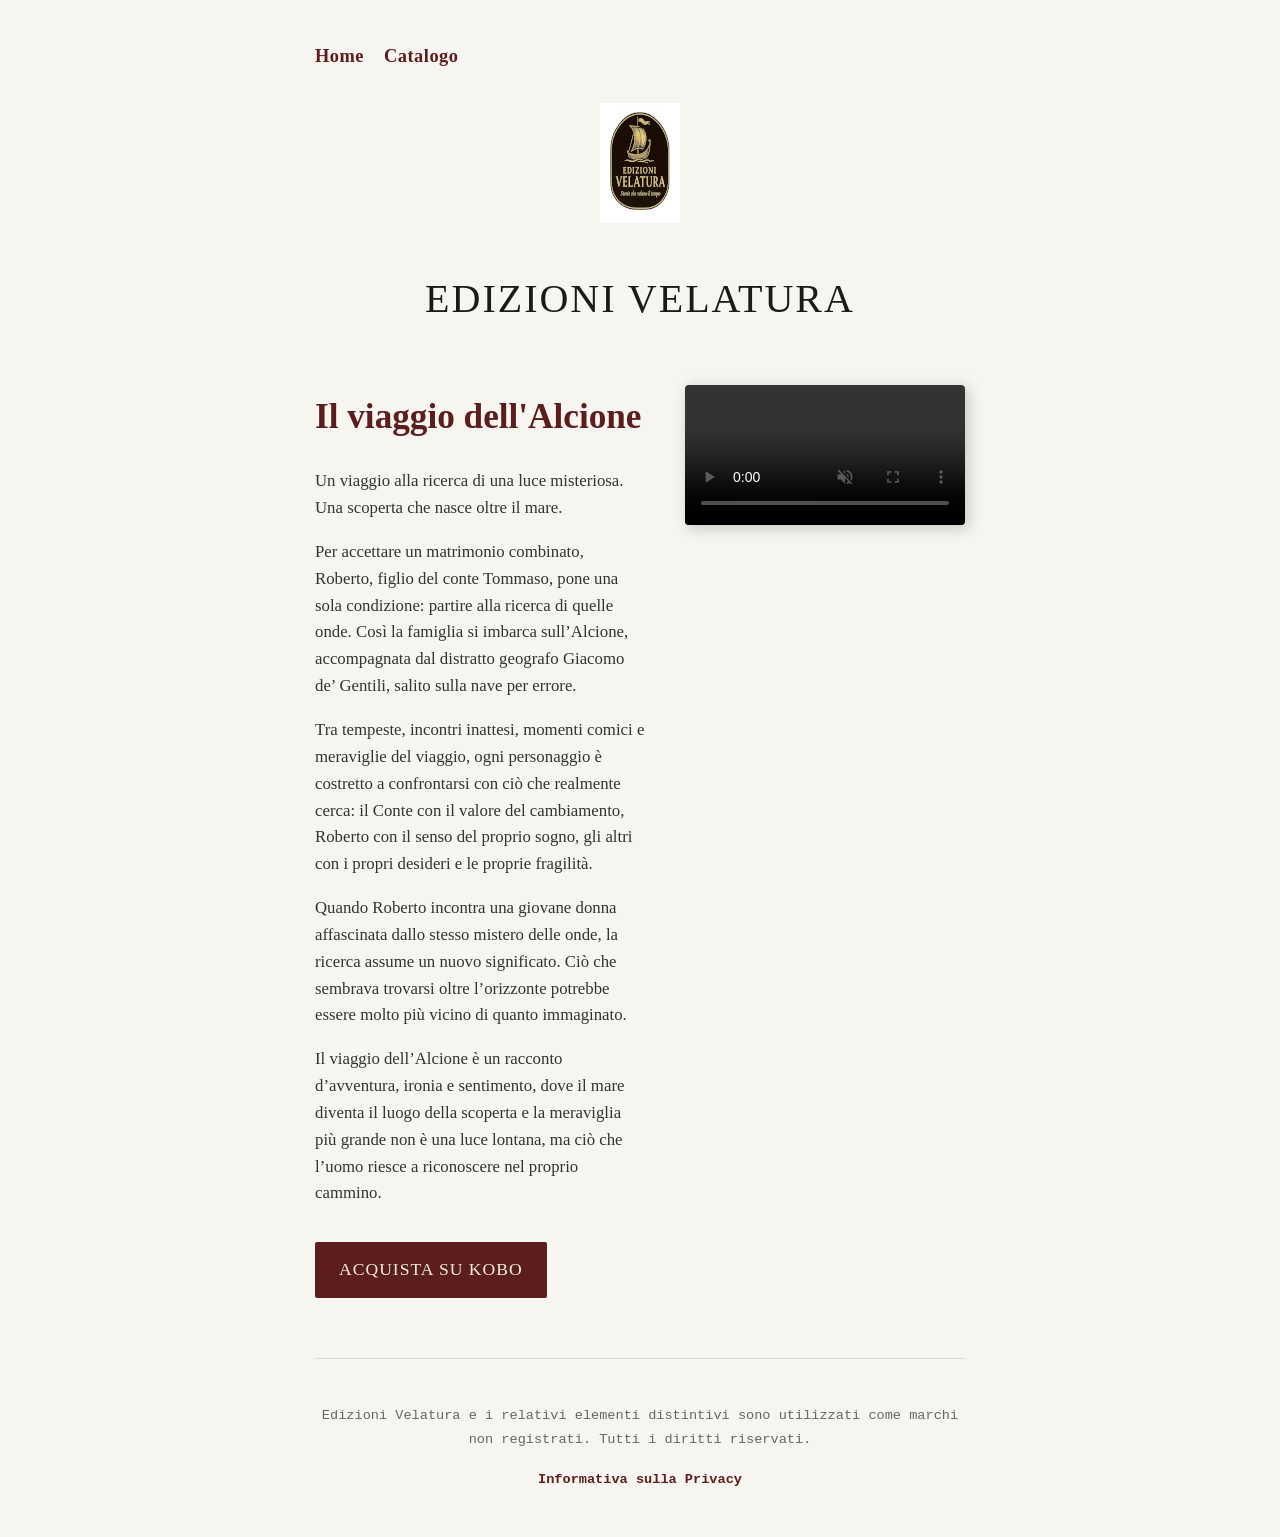
<file: viaggiodellalcione/viaggiodellalcione.html>
<!DOCTYPE html>
<html lang="it">
<head>
    <meta charset="UTF-8">
    <meta name="viewport" content="width=device-width, initial-scale=1.0">
    <title>L'ultima lettera - Edizioni Velatura</title>
    <link rel="stylesheet" href="../index.css">
</head>
<body>

    <div class="contenitore">
         <!-- MENU DI NAVIGAZIONE -->
        <nav class="menu-navigazione">
            <a href="../index.html">Home</a>
            <a href="../catalogo/catalogo.html">Catalogo</a>
        </nav>
        
        <!-- Logo e Titolo -->
        <img src="../Logo grafico.jpg" alt="Logo Edizioni Velatura" class="logo-sito-interno">
        <h1 class="titolo-interno">Edizioni Velatura</h1>


        <!-- PAGINA DEL LIBRO (Forzata con stile in linea per evitare bug) -->
        <div class="pagina-singolo-libro" style="display: flex; gap: 40px; margin-top: 40px; margin-bottom: 60px; text-align: left; align-items: flex-start;">
            
            <!-- COLONNA SINISTRA: Trama -->
            <div class="colonna-testo-libro" style="flex: 1;">
                <h2 style="font-family: 'Garamond', serif; font-size: 2.2em; color: #5c1d1d; margin-top: 0; margin-bottom: 20px;">Il viaggio dell'Alcione</h2>

                <p class="sinossi-lunga" style="font-size: 1.05em; line-height: 1.6; color: #333; margin-bottom: 15px;">Un viaggio alla ricerca di una luce misteriosa. Una scoperta che nasce oltre il mare. </p>   
                
                <p class="sinossi-lunga" style="font-size: 1.05em; line-height: 1.6; color: #333; margin-bottom: 15px;">Per accettare un matrimonio combinato, Roberto, figlio del conte Tommaso, pone una sola condizione: partire alla ricerca di quelle onde. Così la famiglia si imbarca sull’Alcione, accompagnata dal distratto geografo Giacomo de’ Gentili, salito sulla nave per errore.</p>         
               
                 <p class="sinossi-lunga" style="font-size: 1.05em; line-height: 1.6; color: #333; margin-bottom: 15px;">Tra tempeste, incontri inattesi, momenti comici e meraviglie del viaggio, ogni personaggio è costretto a confrontarsi con ciò che realmente cerca: il Conte con il valore del cambiamento, Roberto con il senso del proprio sogno, gli altri con i propri desideri e le proprie fragilità.</p>  

                 <p class="sinossi-lunga" style="font-size: 1.05em; line-height: 1.6; color: #333; margin-bottom: 15px;">Quando Roberto incontra una giovane donna affascinata dallo stesso mistero delle onde, la ricerca assume un nuovo significato. Ciò che sembrava trovarsi oltre l’orizzonte potrebbe essere molto più vicino di quanto immaginato.</p>  

                 <p class="sinossi-lunga" style="font-size: 1.05em; line-height: 1.6; color: #333; margin-bottom: 15px;">Il viaggio dell’Alcione è un racconto d’avventura, ironia e sentimento, dove il mare diventa il luogo della scoperta e la meraviglia più grande non è una luce lontana, ma ciò che l’uomo riesce a riconoscere nel proprio cammino.</p>

                <a href="https://www.kobo.com/it/it/ebook/l-ultima-lettera-2?sId=529e54ab-12ec-4e54-a5e1-1970a35e3862&ssId=yxVp3FMIiX23FGISIGIdf&cPos=4
" class="bottone-kobo-pagina" style="display: inline-block; margin-top: 20px; padding: 12px 24px; background-color: #5c1d1d; color: #f4edd9 !important; text-decoration: none; font-family: 'Garamond', serif; font-size: 1.1em; text-transform: uppercase; letter-spacing: 1px; border-radius: 2px;">Acquista su Kobo</a>
            </div>

            <!-- COLONNA DESTRA: Il Video Verticale -->
            <div class="colonna-video" style="flex: 0 0 280px; width: 280px;">
                <video controls autoplay muted loop playsinline style="width: 100%; height: auto; display: block; box-shadow: 3px 3px 15px rgba(0,0,0,0.2); border-radius: 4px;">
                    <source src="viaggiodellalcione.mp4" type="video/mp4">
                    <!-- Se il video ha problemi di formato, questo testo appare come controllo -->
                    Il tuo browser non supporta questo file video.
                </video>
            </div>

        </div>

        <footer>
            <p>Edizioni Velatura e i relativi elementi distintivi sono utilizzati come marchi non registrati. Tutti i diritti riservati.</p>
            <p class="riga-privacy">
                <a href="../privacy.html">Informativa sulla Privacy</a>
            </p>
        </footer>

    </div>

</body>
</html>
</file>
<file: index.css>
/* ==========================================
   1. RESET E REGOLE BASE (FLUIDITÀ)
   ========================================== */
*, *::before, *::after {
    box-sizing: border-box; /* Evita che il padding spinga gli elementi fuori dallo schermo */
}

body {
    background-color: #f7f5f0; /* Color carta antica */
    color: #1a1a1a;            
    font-family: "Garamond", "Georgia", serif; 
    line-height: 1.8;          
    margin: 0;
    padding: 40px 20px;
    display: flex;
    flex-direction: column;
    align-items: center;
}

img, video {
    max-width: 100%; /* Le immagini si adattano senza mai uscire dai bordi */
    height: auto;
}

/* ==========================================
   2. STRUTTURA PRINCIPALE E LOGO
   ========================================== */
.contenitore {
    max-width: 650px;
    width: 100%; /* Flessibile per smartphone, max 650px su PC */
    text-align: center; 
}

.logo-sito {
    height: 240px;
    width: auto;
    margin-top: 30px;
    margin-bottom: 20px;
    display: block;
    margin-left: auto;
    margin-right: auto;
}

h1 {
    font-size: 2.5rem;
    font-weight: normal;
    letter-spacing: 2px;
    margin-bottom: 50px;
    margin-top: 30px;
    text-transform: uppercase;
}

.manifesto p {
    font-size: 1.25rem;
    margin-bottom: 25px;
}

.nota-intento {
    font-style: italic;
    border-top: 1px solid #dcdad4;
    border-bottom: 1px solid #dcdad4;
    padding: 20px 0;
    margin-top: 40px;
    margin-bottom: 60px;
}

/* ==========================================
   3. MENU DI NAVIGAZIONE E TENDINA
   ========================================== */
.menu-navigazione {
    display: flex;
    justify-content: flex-start;
    align-items: center;
    gap: 20px;
    margin-bottom: 30px; 
    font-family: 'Garamond', serif;
    width: 100%;
    color: #0b0b0b;
}

.menu-navigazione a, .pulsante-tendina {
    text-decoration: none;
    color: #5c1d1d;
    font-weight: bold;
    font-size: 1.15em;
    letter-spacing: 0.5px;
    transition: color 0.3s ease;
    cursor: pointer;
    white-space: nowrap;
    display: inline-block;
}

.menu-navigazione a:hover, .pulsante-tendina:hover {
    color: #7d2a2a;
}

.menu-tendina {
    position: relative;
    display: block;
    align-items: center;
}

.contenuto-tendina {
    display: none;
    position: absolute;
    top: 100%;
    left: 0;
    background-color: #f4edd9; 
    min-width: 190px;
    box-shadow: 0px 8px 16px rgba(0,0,0,0.15);
    z-index: 100;
    border: 1px solid #dcd5c0;
    border-radius: 2px;
    margin-top: 5px;
    padding-top: 5px;
    padding-bottom: 5px;
}

.contenuto-tendina a {
    color: #333 !important;
    padding: 12px 16px;
    font-size: 1em;
    display: block;
    text-align: left;
}

.contenuto-tendina a:hover {
    background-color: #eaddbd;
    color: #5c1d1d !important;
}

.menu-tendina:hover .contenuto-tendina {
    display: block;
}

/* ==========================================
   4. CATALOGO (LISTA LIBRI)
   ========================================== */
.lista-catalogo {
    display: flex;
    flex-direction: column;
    gap: 20px;
    margin-bottom: 60px;
    max-width: 800px;
    width: 100%;
    margin-left: auto;
    margin-right: auto;
}

.riga-libro {
    display: flex;
    align-items: flex-start;
    gap: 25px;
    text-align: left;
}

.copertina-lista {
    width: 80px;
    height: auto;
    object-fit: contain;
    box-shadow: 2px 2px 6px rgba(0,0,0,0.15);
    flex-shrink: 0;
}

.info-lista-libro {
    display: flex;
    flex-direction: column;
    align-items: flex-start;
}

.info-lista-libro h3 {
    font-family: 'Garamond', serif;
    font-size: 1.4em;
    color: #5c1d1d;
    margin-top: 0;
    margin-bottom: 8px;
}

.estratto-libro {
    font-size: 0.95em;
    line-height: 1.5;
    color: #333;
    margin-bottom: 15px;
    margin-top: 0;
}

.link-copertina {
    display: inline-block;
    cursor: pointer;
}

.link-copertina:hover .copertina-lista {
    transform: translateY(-3px);
    box-shadow: 4px 4px 10px rgba(92, 29, 29, 0.3);
    transition: all 0.3s ease;
}

/* ==========================================
   5. PAGINA SINGOLO LIBRO
   ========================================== */
.pagina-singolo-libro {
    display: flex;
    gap: 50px;
    margin-top: 40px;
    margin-bottom: 60px;
    text-align: left;
}

.colonna-testo-libro {
    flex: 1;
}

.colonna-testo-libro h2 {
    font-family: 'Garamond', serif;
    font-size: 2.2em;
    color: #5c1d1d;
    margin-top: 0;
    margin-bottom: 20px;
}

.sinossi-lunga {
    font-size: 1.05em;
    line-height: 1.6;
    color: #333;
    margin-bottom: 15px;
}

.colonna-video {
    flex: 0 0 250px;
}

.video-presentazione {
    width: 100%;
    height: auto;
    box-shadow: -3px 3px 15px rgba(0,0,0,0.15);
    background-size: cover;
    background-position: center;
    border-radius: 4px;
}

.bottone-kobo-pagina {
    display: inline-block;
    margin-top: 20px;
    padding: 12px 24px;
    background-color: #5c1d1d;
    color: #f4edd9 !important;
    text-decoration: none;
    font-family: 'Garamond', serif;
    font-size: 1.1em;
    text-transform: uppercase;
    letter-spacing: 1px;
    border-radius: 2px;
    transition: background 0.3s ease;
}

.bottone-kobo-pagina:hover {
    background-color: #7d2a2a;
}

/* ==========================================
   6. COMING SOON E FOOTER
   ========================================== */
.sezione-coming-soon {
    display: flex;
    flex-direction: column;
    align-items: center;
    text-align: center;
    margin-top: 40px;
    margin-bottom: 60px;
    width: 100%;
    max-width: 650px;
}

.foto-libro-aperto {
    max-width: 250px;
    width: 100%;
    height: auto;
    box-shadow: 0 4px 12px rgba(0,0,0,0.12);
    border-radius: 2px;
    margin-bottom: 35px;
}

.titolo-libro-attesa {
    font-family: "Garamond", "Georgia", serif;
    font-size: 1.6rem;
    color: #5c1d1d;
    margin-bottom: 10px;
    font-style: italic;
}

.testo-coming-soon {
    font-family: "Garamond", "Georgia", serif;
    font-size: 2.5rem;
    font-weight: normal;
    letter-spacing: 2px;
    text-transform: uppercase;
    margin-top: 0;
    margin-bottom: 20px;
}

footer {
    margin-top: auto;
    padding-top: 40px;
    border-top: 1px solid #dcdad4;
    font-family: "Courier New", Courier, monospace; 
    font-size: 0.85rem;
    color: #666;
    text-align: center;
}
footer a, 
footer a:visited {
    color: #5c1d1d !important; /* Il tuo bordeaux (oppure #666 se lo vuoi grigio) */
    text-decoration: none;
    font-weight: bold;
}

footer a:hover, 
footer a:active {
    color: #5c1d1d !important;
    text-decoration: underline;
}
   footer .riga-privacy {
       margin-top: 15px;
   }
footer p {
    margin: 5px 0;
}

/* ==========================================
   7. REGOLE PER SMARTPHONE E TABLET (@MEDIA)
   ========================================== */
@media screen and (max-width: 768px) {
    body {
        padding: 4px 10px !important;
        height: auto !important;
    }

    /* 1. RIDUZIONE LOGO E TITOLO (Mantenendo intatte le copertine dei libri) */
    img.logo-sito, img.logo-sito-interno {
        height: 35px !important;
        width: auto !important;
        margin-top: 2px !important;
        margin-bottom: 2px !important;
        display: block !important;
        margin-left: auto !important;
        margin-right: auto !important;
    }

    .titolo-interno, h1 {
        font-size: 1.1rem !important;
        margin-top: 2px !important;
        margin-bottom: 8px !important;
        letter-spacing: 1px !important;
    }

    /* 2. MENU COMPATTO */
    .menu-navigazione {
        flex-direction: row !important;
        flex-wrap: wrap !important;
        justify-content: center !important;
        gap: 12px !important;
        margin-bottom: 6px !important;
    }

    .menu-navigazione a, .pulsante-tendina {
        font-size: 0.85em !important;
    }

    /* 3. STRUTTURA PAGINA SINGOLO LIBRO */
    .pagina-singolo-libro {
        display: flex !important;
        flex-direction: column !important;
        gap: 6px !important;
        width: 100% !important;
        height: auto !important;
        align-items: center !important;
        position: static !important;
        margin-top: 2px !important;
        margin-bottom: 15px !important;
    }

    /* 4. COLONNA E VIDEO VERTICALE (9:16) */
    .colonna-video {
        order: 1 !important;
        width: 100% !important;
        max-width: 135px !important;
        height: auto !important;
        position: static !important;
        margin: 0 auto 4px auto !important;
    }

    .video-presentazione {
        width: 100% !important;
        height: auto !important;
        max-height: none !important;
        display: block !important;
        position: static !important;
        aspect-ratio: 9 / 16 !important;
        box-shadow: 0 3px 8px rgba(0,0,0,0.15) !important;
        border-radius: 6px !important;
        object-fit: cover !important;
    }

    /* 5. TESTO SOTTO AL VIDEO */
    .colonna-testo-libro {
        order: 2 !important;
        width: 100% !important;
        height: auto !important;
        position: static !important;
        text-align: left !important;
        clear: both !important;
        margin-top: 2px !important;
    }

    .colonna-testo-libro h2 {
        font-size: 1.05rem !important;
        margin-top: 0 !important;
        margin-bottom: 4px !important;
        text-align: center !important;
    }

    .sinossi-lunga {
        font-size: 0.88rem !important;
        line-height: 1.35 !important;
        color: #333 !important;
        display: block !important;
        visibility: visible !important;
        opacity: 1 !important;
    }

    .bottone-kobo-pagina {
        display: block !important;
        width: 100% !important;
        max-width: 220px !important;
        margin: 10px auto 0 auto !important;
        text-align: center !important;
    }
   
    /* 6. RIPRISTINO E ADATTAMENTO CATALOGO PER SMARTPHONE */
   .riga-libro {
        display: flex !important;
        align-items: flex-start !important; /* Allineamento in alto */
        gap: 18px !important; /* Spazio tra la copertina e il testo */
    }

    .link-copertina {
        display: block !important;
        flex-shrink: 0 !important;
        margin-top: 6px !important; /* ABBASSA LA COPERTINA: la allinea perfettamente alla prima riga del titolo */
    }

    .copertina-lista {
        width: 85px !important; /* Dimensione ideale per la copertina su mobile */
        height: auto !important; /* Mantiene le proporzioni reali senza bordi vuoti */
        display: block !important;
        box-shadow: 2px 2px 6px rgba(0,0,0,0.15) !important;
    }

    .info-lista-libro h3 {
        font-size: 1.3rem !important;
        margin-top: 0 !important;
        margin-bottom: 8px !important;
        line-height: 1.2 !important;
    }

    .estratto-libro {
        font-size: 0.95rem !important;
        line-height: 1.4 !important;
        margin-top: 0 !important;
    }    
   .menu-tendina .contenuto-tendina {
        position: static !important;
        width: 100% !important;
        box-shadow: none !important;
        border: none !important;
        background-color: transparent !important;
    }

    .contenuto-tendina a {
        padding: 4px 10px !important;
        border-bottom: 1px solid #dcdad4 !important;
    }
}

/* ==========================================
   7. PAGINA PRIVACY POLICY
   ========================================== */
.contenuto-privacy {
    max-width: 750px;
    margin: 40px auto 60px auto;
    text-align: left;
    line-height: 1.8;
}

.contenuto-privacy h2 {
    font-family: "Garamond", "Georgia", serif;
    font-size: 1.4rem;
    color: #5c1d1d;
    margin-top: 35px;
    margin-bottom: 10px;
    font-weight: bold;
}

.contenuto-privacy p {
    font-family: "Garamond", "Georgia", serif;
    font-size: 1.1rem;
    color: #2c2c2c;
    margin-bottom: 15px;
}

.torna-home {
    margin-top: 50px;
    padding-top: 20px;
    border-top: 1px solid #dcdad4;
    font-family: "Courier New", Courier, monospace;
    font-size: 0.85rem;
}

.torna-home a {
    color: #5c1d1d;
    text-decoration: none;
    font-weight: bold;
}

.torna-home a:hover {
    text-decoration: underline;
}
</file>
